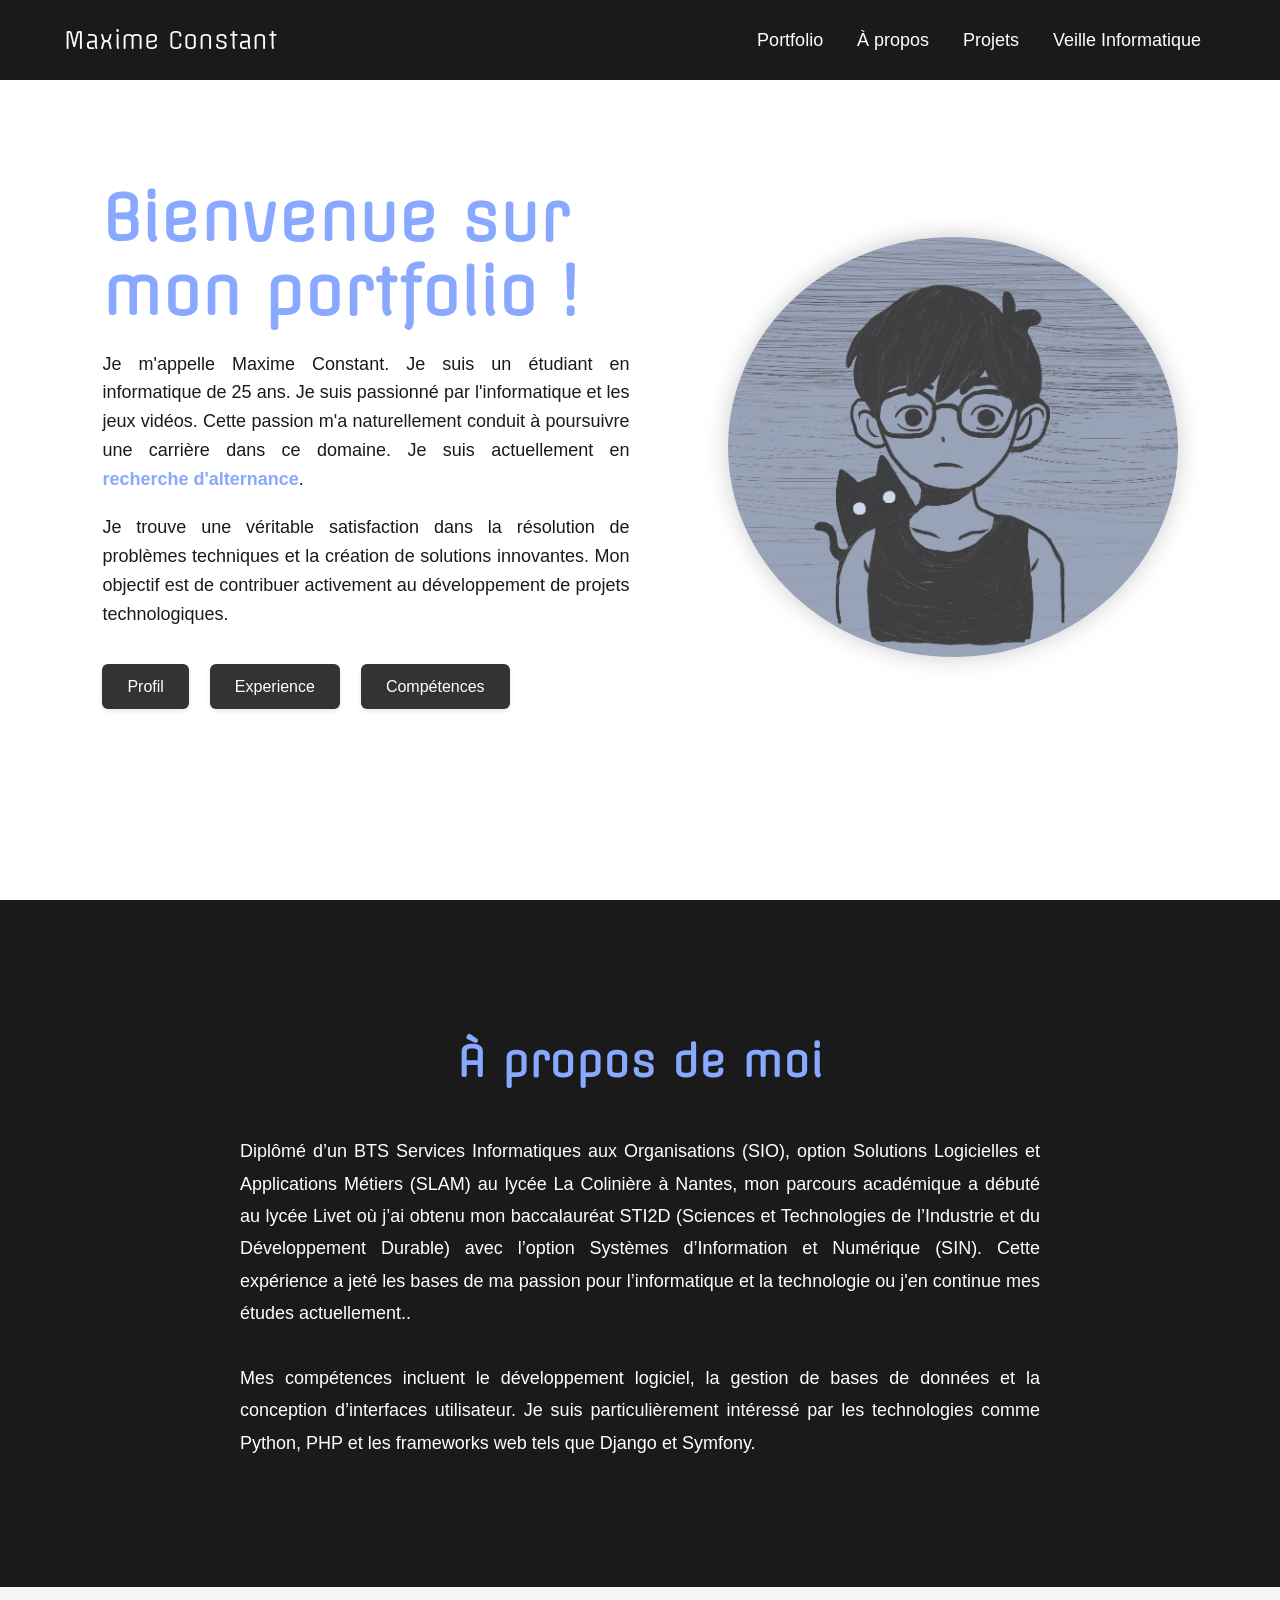
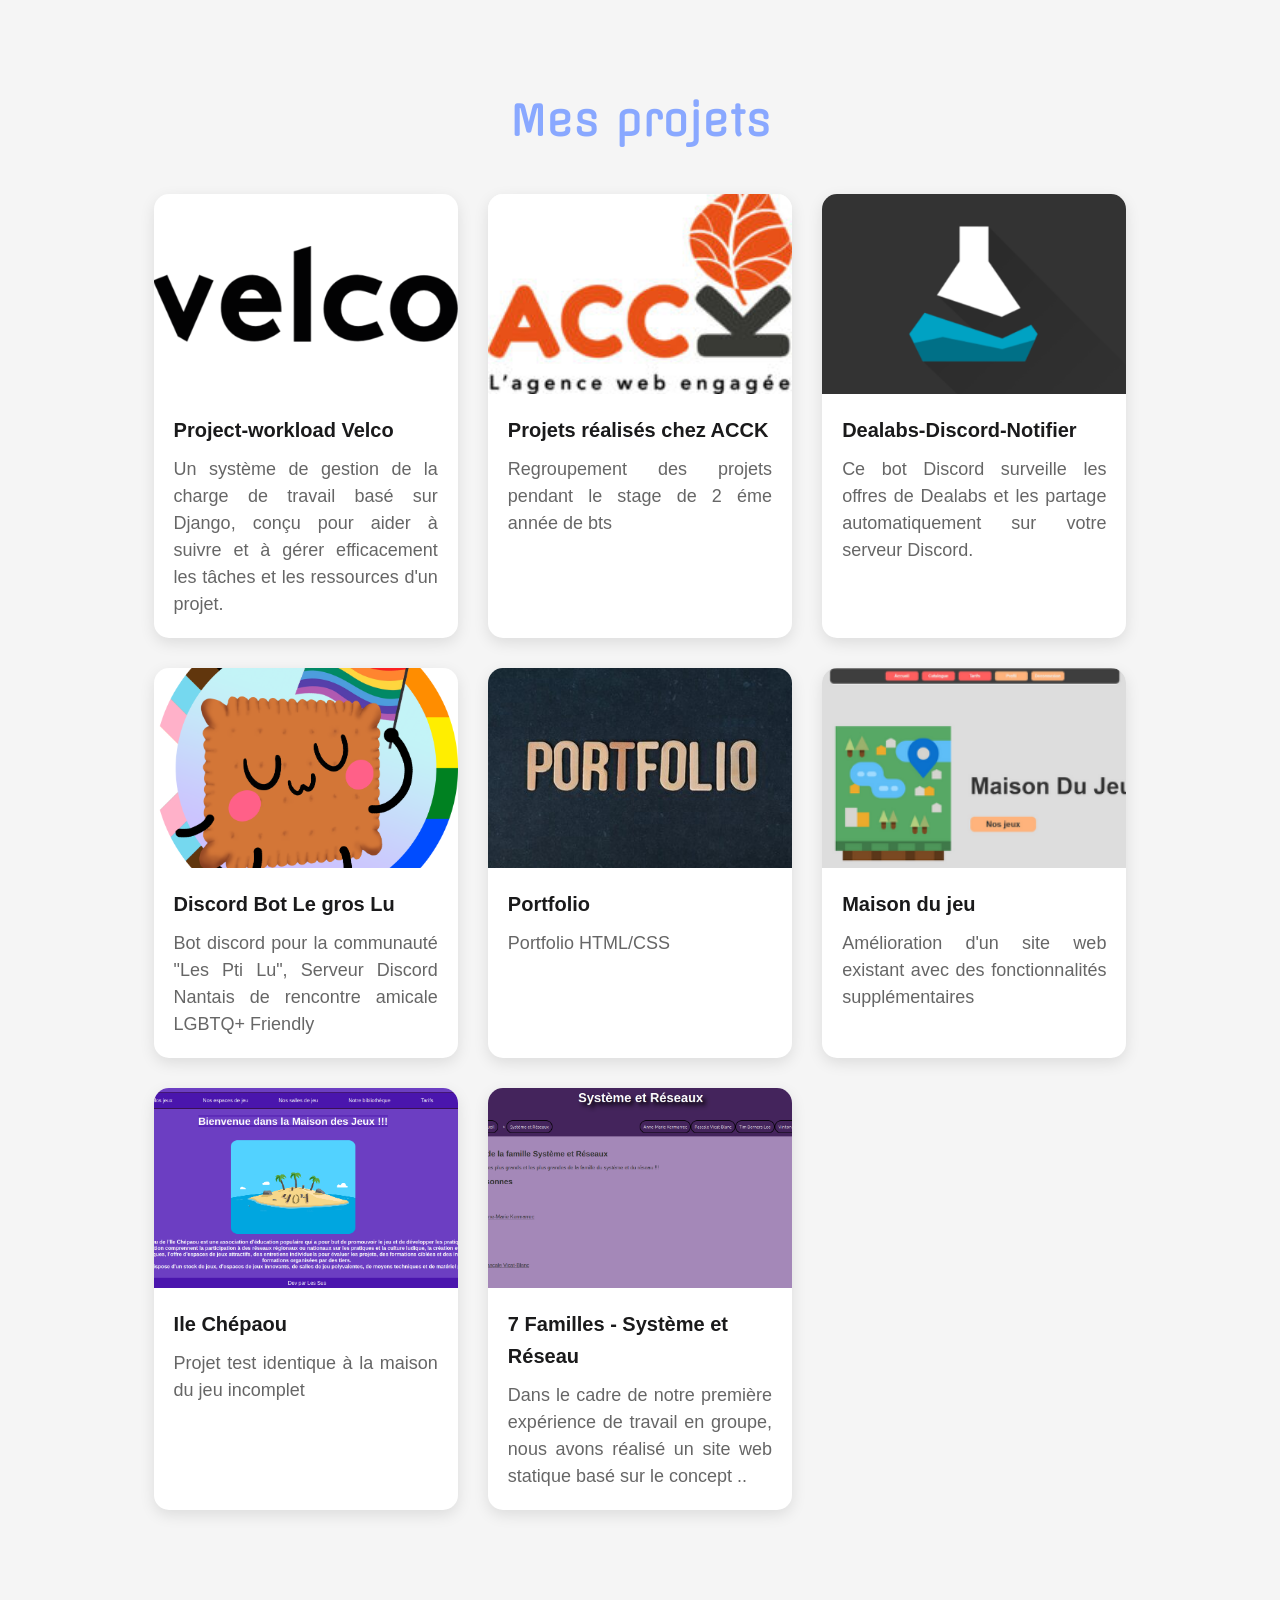
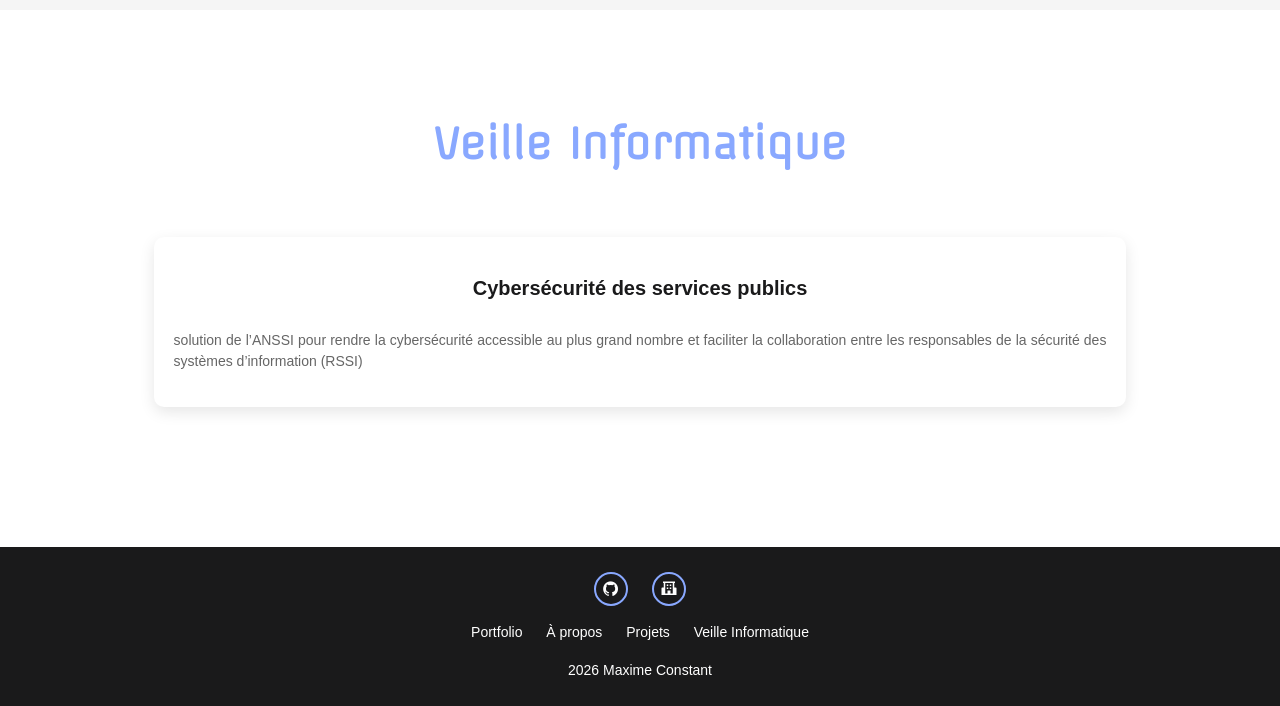
<file: index.html>
<!DOCTYPE html>
<html lang="fr">
<head>
    <meta charset="UTF-8">
    <meta name="viewport" content="width=device-width, initial-scale=1.0">
    <title>Portfolio</title>
    <link rel="stylesheet" type="text/css" href="./asset/style.css">
    <link href='https://unpkg.com/boxicons@2.1.4/css/boxicons.min.css' rel='stylesheet'>
    <link rel="preconnect" href="https://fonts.googleapis.com">
    <link rel="preconnect" href="https://fonts.gstatic.com" crossorigin>
    <link href="https://fonts.googleapis.com/css2?family=Offside&display=swap" rel="stylesheet">
    <link rel="icon" type="image/png" href="asset/imageProfilFavi.png">
</head>
<body>
    <header class="header">
        <p class="header-title">Maxime Constant</p>
        <div class="menu-btn">
            <div class="menu-btn__lines"></div>
        </div>
        <nav class="navbar">
            <a href="#home" class="nav-link">Portfolio</a>
            <a href="#about" class="nav-link">À propos</a>
            <a href="#projets" class="nav-link">Projets</a>
            <a href="#veille-informatique" class="nav-link">Veille Informatique</a>
        </nav>
    </header>

    <section id="home" class="home">
            <div class="home-content">
                <h1>Bienvenue sur mon portfolio !</h1>
                <p>Je m'appelle Maxime Constant. Je suis un étudiant en informatique de 25 ans. Je suis passionné par l'informatique et les jeux vidéos. Cette passion m'a naturellement conduit à poursuivre une carrière dans ce domaine. Je suis actuellement en <span class="highlight-text">recherche d'alternance</span>.</p>
                <p>Je trouve une véritable satisfaction dans la résolution de problèmes techniques et la création de solutions innovantes. Mon objectif est de contribuer activement au développement de projets technologiques.</p>
                <div class="btn-box">
                    <a href="cv.html" class="btn-1">Profil</a>
                    <a href="https://github.com/Kokonutuw" target="_blank" class="btn-1">Experience</a>
                    <a href="competences.html" class="btn-1">Compétences</a>
                </div>
            </div>
            <div class="img-box">
                <img src="./asset/imageProfil.jpg" alt="Image de profil">
            </div>
    </section>

    <section id="about" class="about">
        <div class="about-content">
            <h2 class="heading">À propos de moi</h2>
            <p>
                Diplômé d’un BTS Services Informatiques aux Organisations (SIO), option Solutions Logicielles et Applications Métiers (SLAM) au lycée La Colinière à Nantes, mon parcours académique a débuté au lycée Livet où j’ai obtenu mon baccalauréat STI2D (Sciences et Technologies de l’Industrie et du Développement Durable) avec l’option Systèmes d’Information et Numérique (SIN). Cette expérience a jeté les bases de ma passion pour l’informatique et la technologie ou j'en continue mes études actuellement.</a>.<br><br>
                Mes compétences incluent le développement logiciel, la gestion de bases de données et la conception d’interfaces utilisateur. Je suis particulièrement intéressé par les technologies comme Python, PHP et les frameworks web tels que Django et Symfony.
            </p>
        </div>
    </section>

    <section id="projets" class="projets">
        <h2 class="heading">Mes projets</h2>
        <div class="projets-container">
            
            <a href="./projets/workload.html" class="postcard">
                <div class="postcard-content">
                    <div class="postcard-image">
                        <img class="velco"src="./asset/velco.png" alt="Project-workload Velco">
                    </div>
                    <div class="postcard-info">
                        <h3>Project-workload Velco</h3>
                        <p>Un système de gestion de la charge de travail basé sur Django, conçu pour aider à suivre et à gérer efficacement les tâches et les ressources d'un projet.</p>
                    </div>
                </div>
            </a>


            <a href="./projets/stage.html" class="postcard">
                <div class="postcard-content">
                    <div class="postcard-image">
                        <img src="./asset/acck.jpg" alt="ACCK stage">
                    </div>
                    <div class="postcard-info">
                        <h3>Projets réalisés chez ACCK</h3>
                        <p>Regroupement des projets pendant le stage de 2 éme année de bts</p>
                    </div>
                </div>
            </a>


            <a href="./projets/dealabs.html" class="postcard" >
                <div class="postcard-content">
                    <div class="postcard-image">
                        <img src="./asset/dealabs.png" alt="Dealabs-Discord-Notifier">
                    </div>
                    <div class="postcard-info">
                        <h3>Dealabs-Discord-Notifier</h3>
                        <p>Ce bot Discord surveille les offres de Dealabs et les partage automatiquement sur votre serveur Discord.</p>
                    </div>
                </div>
            </a>
            <a href="https://github.com/Kokonutuw/Gros_Lu" class="postcard" target="_blank">
                <div class="postcard-content">
                    <div class="postcard-image">
                        <img src="./asset/Les_pti_ludegrade_pastel.png" alt="Les petits Lu">
                    </div>
                    <div class="postcard-info">
                        <h3>Discord Bot Le gros Lu</h3>
                        <p>Bot discord pour la communauté "Les Pti Lu", Serveur Discord Nantais de rencontre amicale LGBTQ+ Friendly</p>
                    </div>
                </div>
            </a>
            
            <a href="https://github.com/Kokonutuw/Kokonutuw.github.io" class="postcard" target="_blank">
                <div class="postcard-content">
                    <div class="postcard-image">
                        <img src="./asset/portfolio.jpg" alt="Portfolio">
                    </div>
                    <div class="postcard-info">
                        <h3>Portfolio</h3>
                        <p>Portfolio HTML/CSS </p>
                    </div>
                </div>
            </a>

            <a href="./projets/maison.html" class="postcard">
                <div class="postcard-content">
                    <div class="postcard-image">
                        <img src="./asset/maison.png" alt="Maison du jeu">
                    </div>
                    <div class="postcard-info">
                        <h3>Maison du jeu</h3>
                        <p>Amélioration d'un site web existant avec des fonctionnalités supplémentaires</p>
                    </div>
                </div>
            </a>

            <a href="https://framagit.org/les-sus/projet-ap-les-sus-ile-chepaou" class="postcard" target="_blank">
                <div class="postcard-content">
                    <div class="postcard-image">
                        <img src="./asset/ile.png" alt="Ile">
                    </div>
                    <div class="postcard-info">
                        <h3>Ile Chépaou</h3>
                        <p>Projet test identique à la maison du jeu incomplet</p>
                    </div>
                </div>
            </a>

            <a href="./projets/famille.html" class="postcard">
                <div class="postcard-content">
                    <div class="postcard-image">
                        <img src="./asset/famille.png" alt="7 famille">
                    </div>
                    <div class="postcard-info">
                        <h3>7 Familles - Système et Réseau</h3>
                        <p>Dans le cadre de notre première expérience de travail en groupe, nous avons réalisé un site web statique basé sur le concept ..</p>
                    </div>
                </div>
            </a>
        </div>
    </section>
    <section id="veille-informatique" class="veille-informatique">
        <div class="veille-informatique-content">
            <h2 class="heading">Veille Informatique</h2>
            <div class="systems-grid">
                <a href="./veille/cybersécurité.html" class="system-card">
                    <h3>Cybersécurité des services publics</h3>
                    <p>solution de l’ANSSI pour rendre la cybersécurité accessible au plus grand nombre et faciliter la collaboration entre les responsables de la sécurité des systèmes d’information (RSSI) </p>
                </a>
            </div>
        </div>
    </section>

    <footer class="footer">
        <div class="icone">
            <a href="https://github.com/Kokonutuw" target="_blank"><i class='bx bxl-github'></i></a>
            <a href="https://www.eni-ecole.fr" target="_blank"><i class='bx bxs-school'></i></a>
        </div>
        <ul class="list">   
            <li><a href="">Portfolio</a></li>
            <li><a href="#about">À propos</a></li>
            <li><a href="#projets">Projets</a></li>
            <li><a href="#veille-informatique">Veille Informatique</a></li>
        </ul>
        <p class="copyright">2026 Maxime Constant</p>
    </footer>

    <script src="asset/script.js" defer></script>
</body>
</html>
</file>
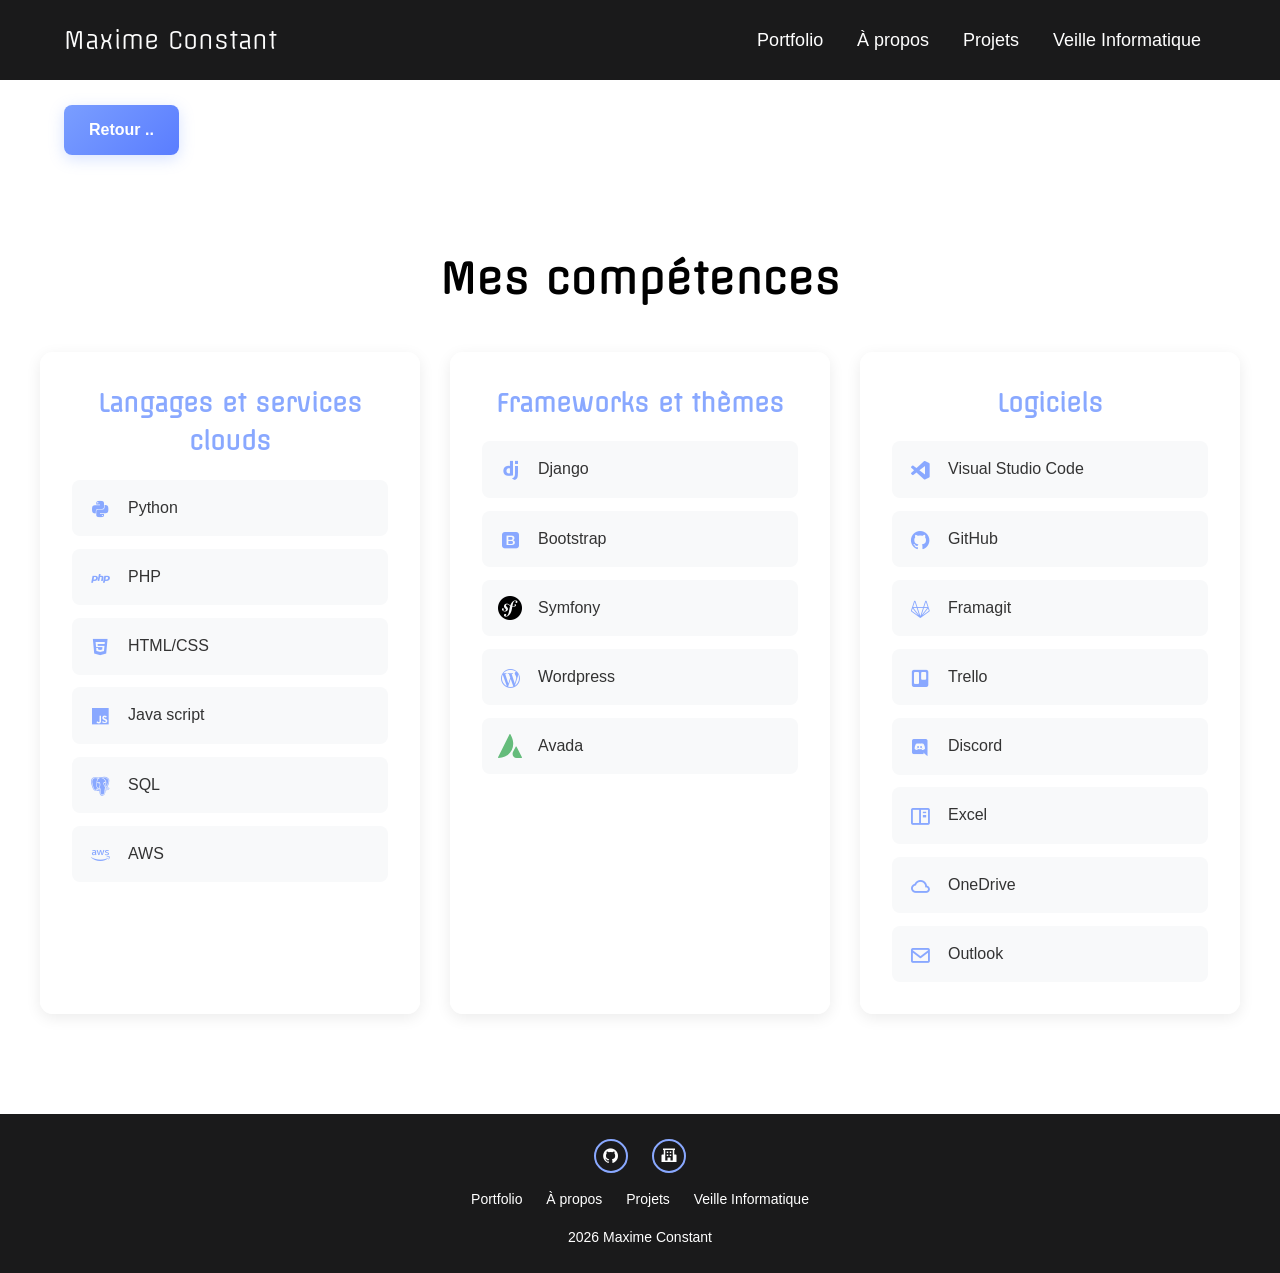
<file: competences.html>
<!DOCTYPE html>
<html lang="fr">
<head>
    <title>Portfolio</title>
    <meta charset="UTF-8">
    <meta name="viewport" content="width=device-width, initial-scale=1.0">
    <link rel="stylesheet" type="text/css" href="./asset/style.css">
    <link href='https://unpkg.com/boxicons@2.1.4/css/boxicons.min.css' rel='stylesheet'>
    <link rel="preconnect" href="https://fonts.googleapis.com">
    <link rel="preconnect" href="https://fonts.gstatic.com" crossorigin>
    <link href="https://fonts.googleapis.com/css2?family=Offside&display=swap" rel="stylesheet">
    <link rel="icon" type="image/png" href="asset/imageProfilFavi.png">
</head>
<body>
    <header class="header">
        <p class="header-title">Maxime Constant</p>
        <div class="menu-btn">
            <div class="menu-btn__lines"></div>
        </div>
        <nav class="navbar">
            <a href="index.html#home" class="nav-link">Portfolio</a>
            <a href="index.html#about" class="nav-link">À propos</a>
            <a href="index.html#projets" class="nav-link">Projets</a>
            <a href="index.html#veille-informatique" class="nav-link">Veille Informatique</a>
        </nav>
    </header>

    <section class="link-back">
        <a href="https://kokonutuw.github.io/index.html#home" class="btn-1"> Retour ..  </a>
    </section>

    <section class="competences">
        <h2 class="heading">Mes compétences</h2>
        <div class="skills-container">
            <div class="skill-category">
                <h3>Langages et services clouds</h3>
                <div class="skills-list">
                    <div class="skill">
                        <i class='bx bxl-python'></i>
                        <span>Python</span>
                    </div>
                    <div class="skill">
                        <i class='bx bxl-php'></i>
                        <span>PHP</span>
                    </div>
                    <div class="skill">
                        <i class='bx bxl-html5'></i>
                        <span>HTML/CSS</span>
                    </div>
                    <div class="skill">
                        <i class="bx bxl-javascript"></i>
                        <span>Java script</span>
                    </div>
                    <div class="skill">
                        <i class="bx bxl-postgresql"></i>
                        <span>SQL</span>
                    </div>
                    <div class="skill">
                        <i class="bx bxl-aws"></i>
                        <span>AWS</span>
                    </div>
                </div>
            </div>
            <div class="skill-category">
                <h3>Frameworks et thèmes</h3>
                <div class="skills-list">
                    <div class="skill">
                        <i class='bx bxl-django'></i>
                        <span>Django</span>
                    </div>
                    <div class="skill">
                        <i class='bx bxl-bootstrap'></i>
                        <span>Bootstrap</span>
                    </div>
                    <div class="skill">
                        <img src="./asset/symfony-icon.png">
                        <span>Symfony</span>
                    </div>
                    <div class="skill">
                        <i class="bx bxl-wordpress"></i>
                        <span>Wordpress</span>
                    </div>
                    <div class="skill">
                        <img class="avada"src="./asset/avada-g.svg">
                        <span>Avada</span>
                    </div>
                </div>
            </div>
            <div class="skill-category">
                <h3>Logiciels</h3>
                <div class="skills-list">
                    <div class="skill">
                        <i class='bx bxl-visual-studio'></i>
                        <span>Visual Studio Code</span>
                    </div>
                    <div class="skill">
                        <i class='bx bxl-github'></i>
                        <span>GitHub</span>
                    </div>
                    <div class="skill">
                        <i class='bx bxl-gitlab'></i>
                        <span>Framagit</span>
                    </div>
                    <div class="skill">
                        <i class='bx bxl-trello'></i>
                        <span>Trello</span>
                    </div>
                    <div class="skill">
                        <i class='bx bxl-discord'></i>
                        <span>Discord</span>
                    </div>
                    <div class="skill">
                        <i class='bx bx-book-content'></i>
                        <span>Excel</span>
                    </div>
                    <div class="skill">
                        <i class='bx bx-cloud'></i>
                        <span>OneDrive</span>
                    </div>
                    <div class="skill">
                        <i class='bx bx-envelope'></i>
                        <span>Outlook</span>
                    </div>
                </div>
            </div>
        </div>
    </section>

    <footer class="footer">
        <div class="icone">
            <a href="https://github.com/Kokonutuw" target="_blank"><i class='bx bxl-github'></i></a>
            <a href="https://coliniere.paysdelaloire.e-lyco.fr" target="_blank"><i class='bx bxs-school'></i></a>
        </div>
        <ul class="list">
            <li><a href="">Portfolio</a></li>
            <li><a href="#about">À propos</a></li>
            <li><a href="#projets">Projets</a></li>
            <li><a href="#veille-informatique">Veille Informatique</a></li>
        </ul>
        <p class="copyright">2026 Maxime Constant</p>
    </footer>
    <script src="asset/script.js" defer></script>
</body>
</html>
</file>
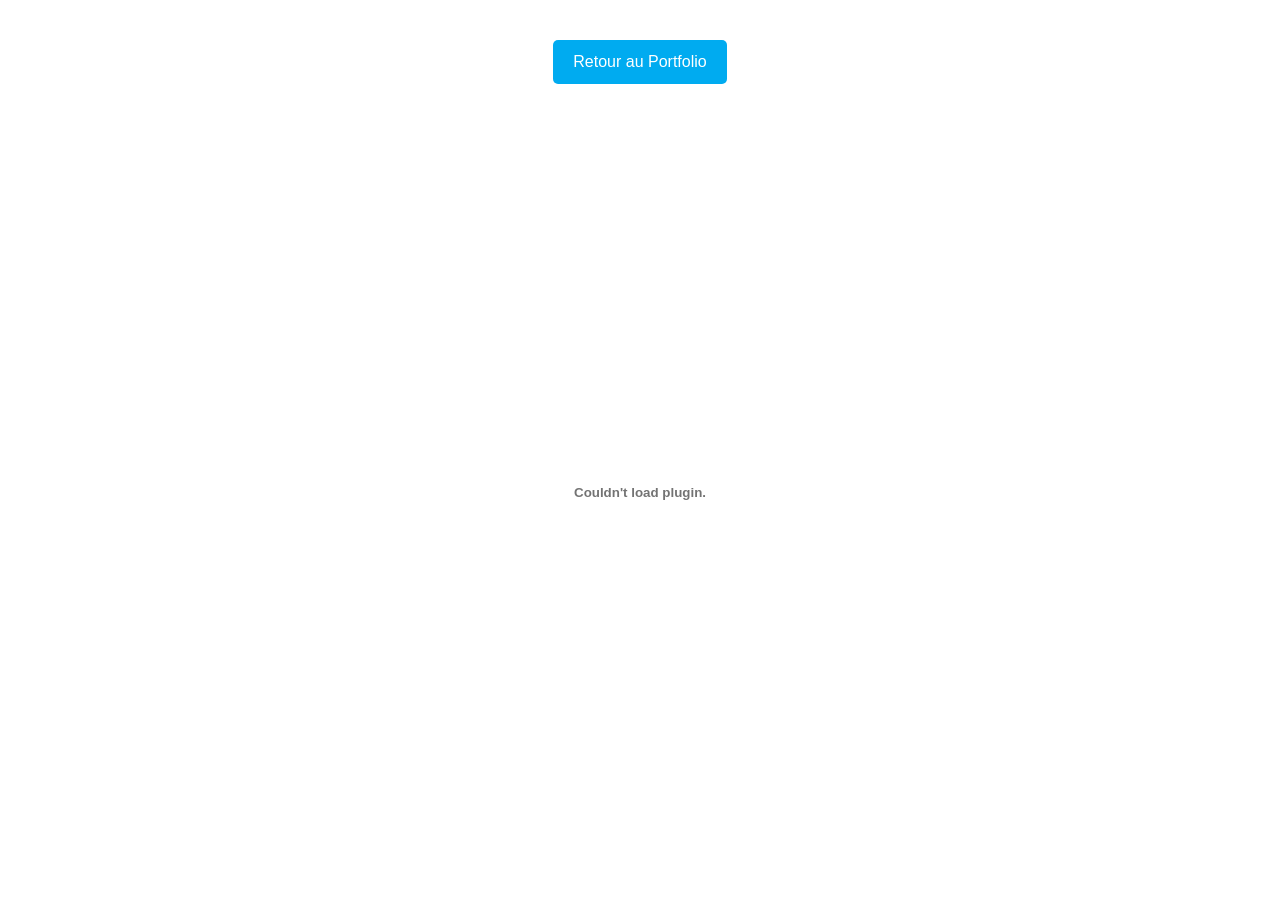
<file: cv.html>
<!DOCTYPE html>
<html lang="fr">
<head>
    <meta charset="UTF-8">
    <meta name="viewport" content="width=device-width, initial-scale=1.0">
    <title>Mon CV - Maxime</title>
    <link rel="stylesheet" type="text/css" href="./asset/style.css">
    <link rel="stylesheet" href="https://cdn.jsdelivr.net/npm/bootstrap@5.2.3/dist/css/bootstrap.min.css">
    <style>
        .cv-container {
            width: 100%;
            height: 100vh;
            display: flex;
            flex-direction: column;
            align-items: center;
            padding: 20px;
        }
        .pdf-viewer {
            width: 100%;
            height: 90vh;
            border: none;
        }
        .back-button {
            margin: 20px;
            padding: 10px 20px;
            background-color: #00abf0;
            color: white;
            border: none;
            border-radius: 5px;
            cursor: pointer;
            text-decoration: none;
        }
        .back-button:hover {
            background-color: #0097d4;
            color: white;
        }
    </style>
</head>
<body>
    <div class="cv-container">
        <a href="index.html" class="back-button">Retour au Portfolio</a>
        <embed src="./asset/MaximeConstantPortfolio.pdf" type="application/pdf" class="pdf-viewer">
    </div>
</body>
</html>
</file>
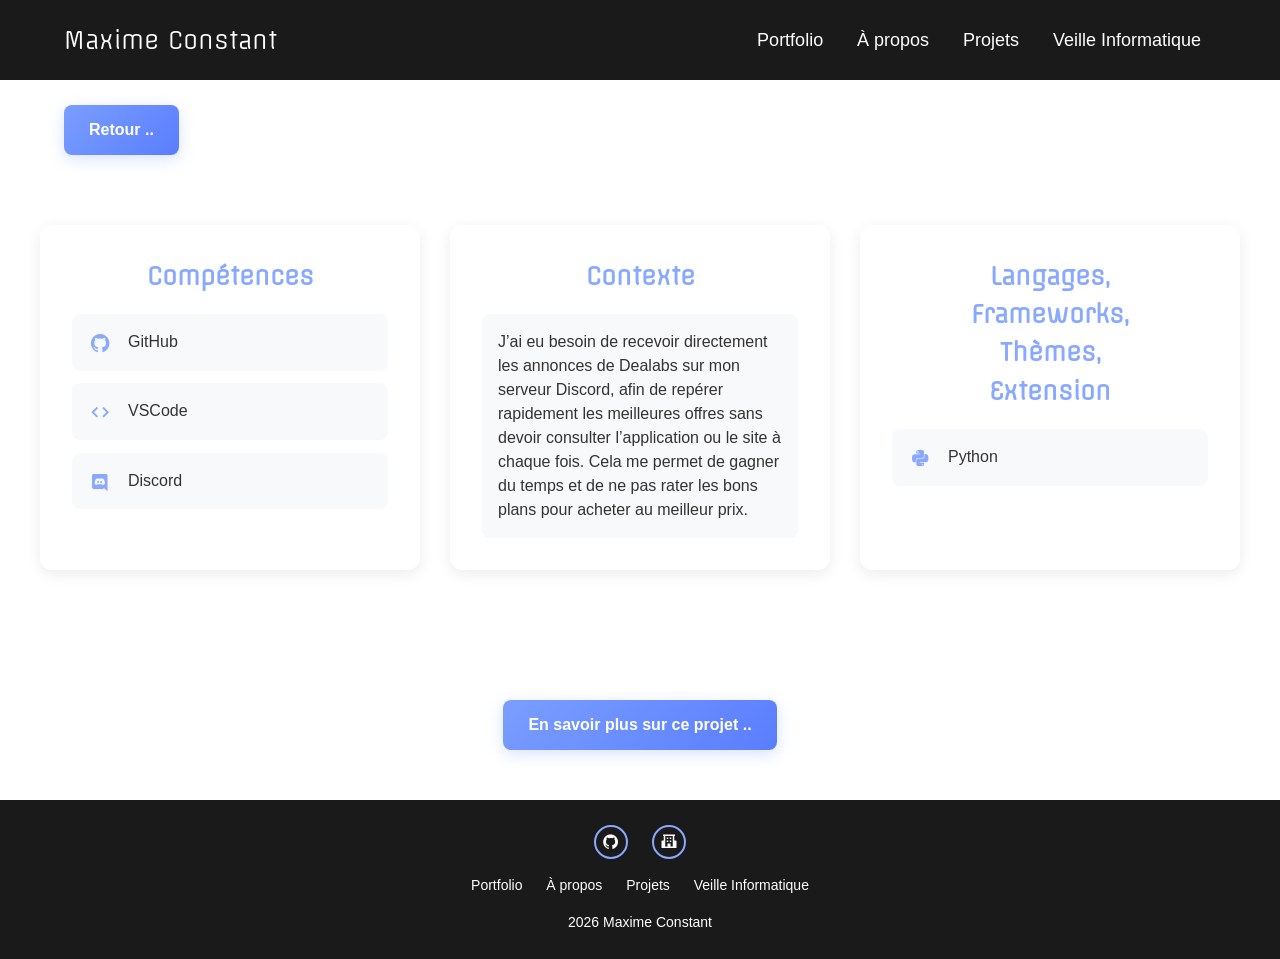
<file: projets/dealabs.html>
<!DOCTYPE html>
<html lang="fr">
<head>
    <title>Portfolio</title>
    <meta charset="UTF-8">
    <meta name="viewport" content="width=device-width, initial-scale=1.0">
    <link rel="stylesheet" type="text/css" href="../asset/style.css">
    <link href='https://unpkg.com/boxicons@2.1.4/css/boxicons.min.css' rel='stylesheet'>
    <link rel="preconnect" href="https://fonts.googleapis.com">
    <link rel="preconnect" href="https://fonts.gstatic.com" crossorigin>
    <link href="https://fonts.googleapis.com/css2?family=Offside&display=swap" rel="stylesheet">
    <link rel="icon" type="image/png" href="../asset/imageProfilFavi.png">
</head>
<body>
    <header class="header">
        <p class="header-title">Maxime Constant</p>
        <div class="menu-btn">
            <div class="menu-btn__lines"></div>
        </div>
        <nav class="navbar">
            <a href="../index.html#home" class="nav-link">Portfolio</a>
            <a href="../index.html#about" class="nav-link">À propos</a>
            <a href="../index.html#projets" class="nav-link">Projets</a>
            <a href="../index.html#veille-informatique" class="nav-link">Veille Informatique</a>
        </nav>
    </header>
    <section class="competences">
        <section class="link-back">
            <a href="https://kokonutuw.github.io/index.html#projets" class="btn-1"> Retour ..  </a>
        </section>
        <h2 class="heading"></h2>
        <div class="skills-container">
            <div class="skill-category">
                <h3>Compétences</h3>
                <div class="skills-list">
                    <div class="skill">
                        <i class='bx bxl-github'></i>
                        <span>GitHub</span>
                    </div>
                    <div class="skill">
                        <i class='bx bx-code'></i>
                        <span>VSCode</span> 
                    </div>
                    <div class="skill">
                        <i class='bx bxl-discord'></i>
                        <span>Discord</span>
                    </div>
                </div>
            </div>
            <div class="skill-category">
                <h3>Contexte</h3>
                <div class="skills-list">
                    <div class="skill">
                        <span>J’ai eu besoin de recevoir directement les annonces de Dealabs sur mon serveur Discord, afin de repérer rapidement les meilleures offres sans devoir consulter l’application ou le site à chaque fois. Cela me permet de gagner du temps et de ne pas rater les bons plans pour acheter au meilleur prix.</span>
                    </div>
                </div> 
            </div>
            <div class="skill-category">
                <h3>Langages,<br>Frameworks,<br>Thèmes,<br>Extension</h3>
                <div class="skills-list">
                    <div class="skill">
                        <i class='bx bxl-python'></i>
                        <span>Python</span>
                    </div>
                </div>
            </div>
        </div>
    </section>
    <section class="link">
        <a href="https://github.com/Kokonutuw/Dealabs-Discord-Notifier" target="_blank" class="btn-1">En savoir plus sur ce projet .. </a>
    </section>

    <footer class="footer">
        <div class="icone">
            <a href="https://github.com/Kokonutuw" target="_blank"><i class='bx bxl-github'></i></a>
            <a href="https://coliniere.paysdelaloire.e-lyco.fr" target="_blank"><i class='bx bxs-school'></i></a>
        </div>
        <ul class="list">
            <li><a href="../index.html">Portfolio</a></li>
            <li><a href="../index.html#about">À propos</a></li>
            <li><a href="../index.html#projets">Projets</a></li>
            <li><a href="../index.html#veille-informatique">Veille Informatique</a></li>
        </ul>
        <p class="copyright">2026 Maxime Constant</p>
    </footer>
    <script src="../asset/script.js" defer></script>
</body>
</html>
</file>
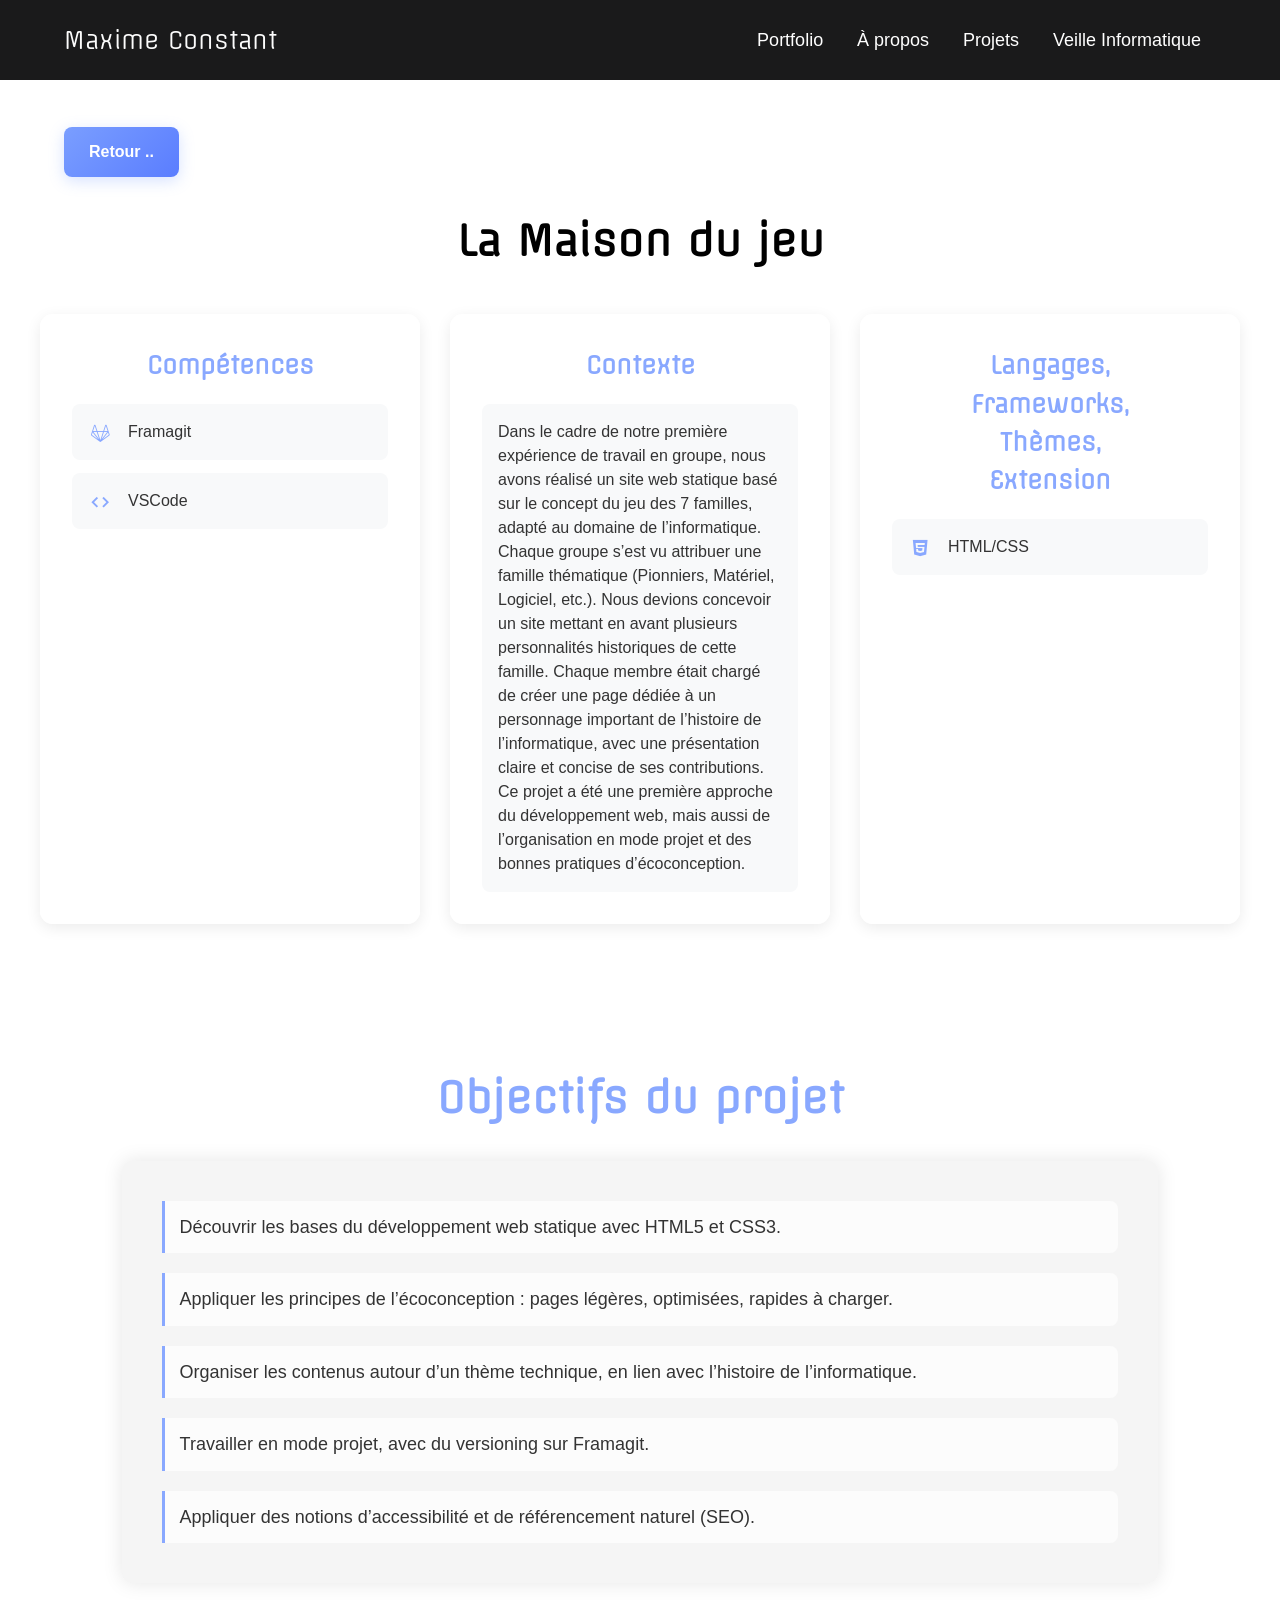
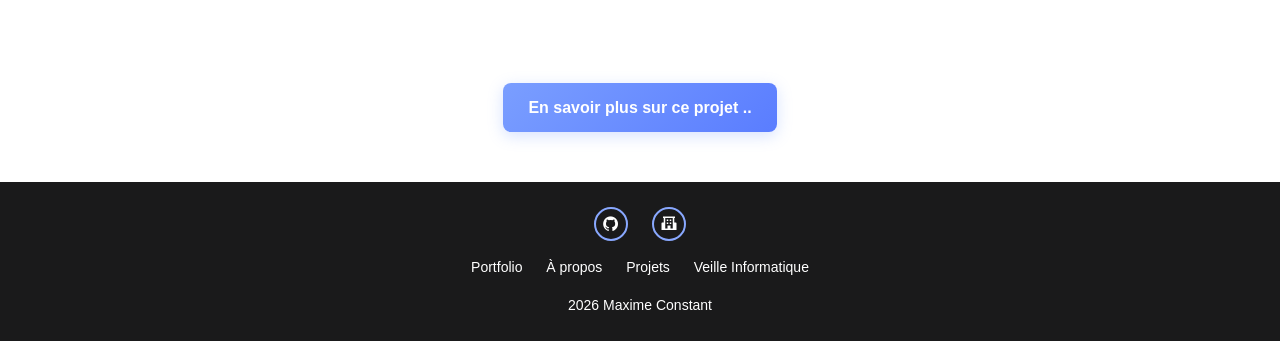
<file: projets/famille.html>
!DOCTYPE html>
<html lang="fr">
<head>
    <title>Portfolio</title>
    <meta charset="UTF-8">
    <meta name="viewport" content="width=device-width, initial-scale=1.0">
    <link rel="stylesheet" type="text/css" href="../asset/style.css">
    <link href='https://unpkg.com/boxicons@2.1.4/css/boxicons.min.css' rel='stylesheet'>
    <link rel="preconnect" href="https://fonts.googleapis.com">
    <link rel="preconnect" href="https://fonts.gstatic.com" crossorigin>
    <link href="https://fonts.googleapis.com/css2?family=Offside&display=swap" rel="stylesheet">
    <link rel="icon" type="image/png" href="../asset/imageProfilFavi.png">
</head>
<body>
    <header class="header">
        <p class="header-title">Maxime Constant</p>
        <div class="menu-btn">
            <div class="menu-btn__lines"></div>
        </div>
        <nav class="navbar">
            <a href="../index.html#home" class="nav-link">Portfolio</a>
            <a href="../index.html#about" class="nav-link">À propos</a>
            <a href="../index.html#projets" class="nav-link">Projets</a>
            <a href="../index.html#veille-informatique" class="nav-link">Veille Informatique</a>
        </nav>
    </header>
    <section class="competences">
        <section class="link-back">
            <a href="https://kokonutuw.github.io/index.html#projets" class="btn-1"> Retour ..  </a>
        </section>
        <h2 class="heading">La Maison du jeu</h2>
        <div class="skills-container">
            <div class="skill-category">
                <h3>Compétences</h3>
                <div class="skills-list">
                    <div class="skill">
                        <i class='bx bxl-gitlab'></i>
                        <span>Framagit</span>
                    </div>
                    <div class="skill">
                        <i class='bx bx-code'></i>
                        <span>VSCode</span>
                    </div>
                </div>
            </div>
            <div class="skill-category">
                <h3>Contexte</h3>
                <div class="skills-list">
                    <div class="skill">
                        <span>Dans le cadre de notre première expérience de travail en groupe, nous avons réalisé un site web statique basé sur le concept du jeu des 7 familles, adapté au domaine de l’informatique.

                            Chaque groupe s’est vu attribuer une famille thématique (Pionniers, Matériel, Logiciel, etc.). Nous devions concevoir un site mettant en avant plusieurs personnalités historiques de cette famille. Chaque membre était chargé de créer une page dédiée à un personnage important de l’histoire de l’informatique, avec une présentation claire et concise de ses contributions.
                            
                            Ce projet a été une première approche du développement web, mais aussi de l’organisation en mode projet et des bonnes pratiques d’écoconception. </span>
                    </div>
                </div> 
            </div>
            <div class="skill-category">
                <h3>Langages,<br>Frameworks,<br>Thèmes,<br>Extension</h3>
                <div class="skills-list">
                    <div class="skill">
                        <i class='bx bxl-html5'></i>
                        <span>HTML/CSS</span>
                    </div>
                </div>
            </div>
        </div>
    </section>
    <section id="cyber" class="cyber">
        <div class="about-content-cyber">
            <h2>Objectifs du projet</h2>
            <div class="cyber-points">
                    <p>Découvrir les bases du développement web statique avec HTML5 et CSS3. </p>
                    <p>Appliquer les principes de l’écoconception : pages légères, optimisées, rapides à charger.</p>
                    <p>Organiser les contenus autour d’un thème technique, en lien avec l’histoire de l’informatique.</p>
                    <p>Travailler en mode projet, avec du versioning sur Framagit.</p>
                    <p>Appliquer des notions d’accessibilité et de référencement naturel (SEO).</p>
                </div>
        </div>
    </section>
    <section class="link">
        <a href="https://framagit.org/7-familles-group/7-familles-systeme-et-reseau" target="_blank" class="btn-1">En savoir plus sur ce projet .. </a>
    </section>

    <footer class="footer">
        <div class="icone">
            <a href="https://github.com/Kokonutuw" target="_blank"><i class='bx bxl-github'></i></a>
            <a href="https://coliniere.paysdelaloire.e-lyco.fr" target="_blank"><i class='bx bxs-school'></i></a>
        </div>
        <ul class="list">
            <li><a href="../index.html">Portfolio</a></li>
            <li><a href="../index.html#about">À propos</a></li>
            <li><a href="../index.html#projets">Projets</a></li>
            <li><a href="../index.html#veille-informatique">Veille Informatique</a></li>
        </ul>
        <p class="copyright">2026 Maxime Constant</p>
    </footer>
    <script src="../asset/script.js" defer></script>
</body>
</html>
</file>
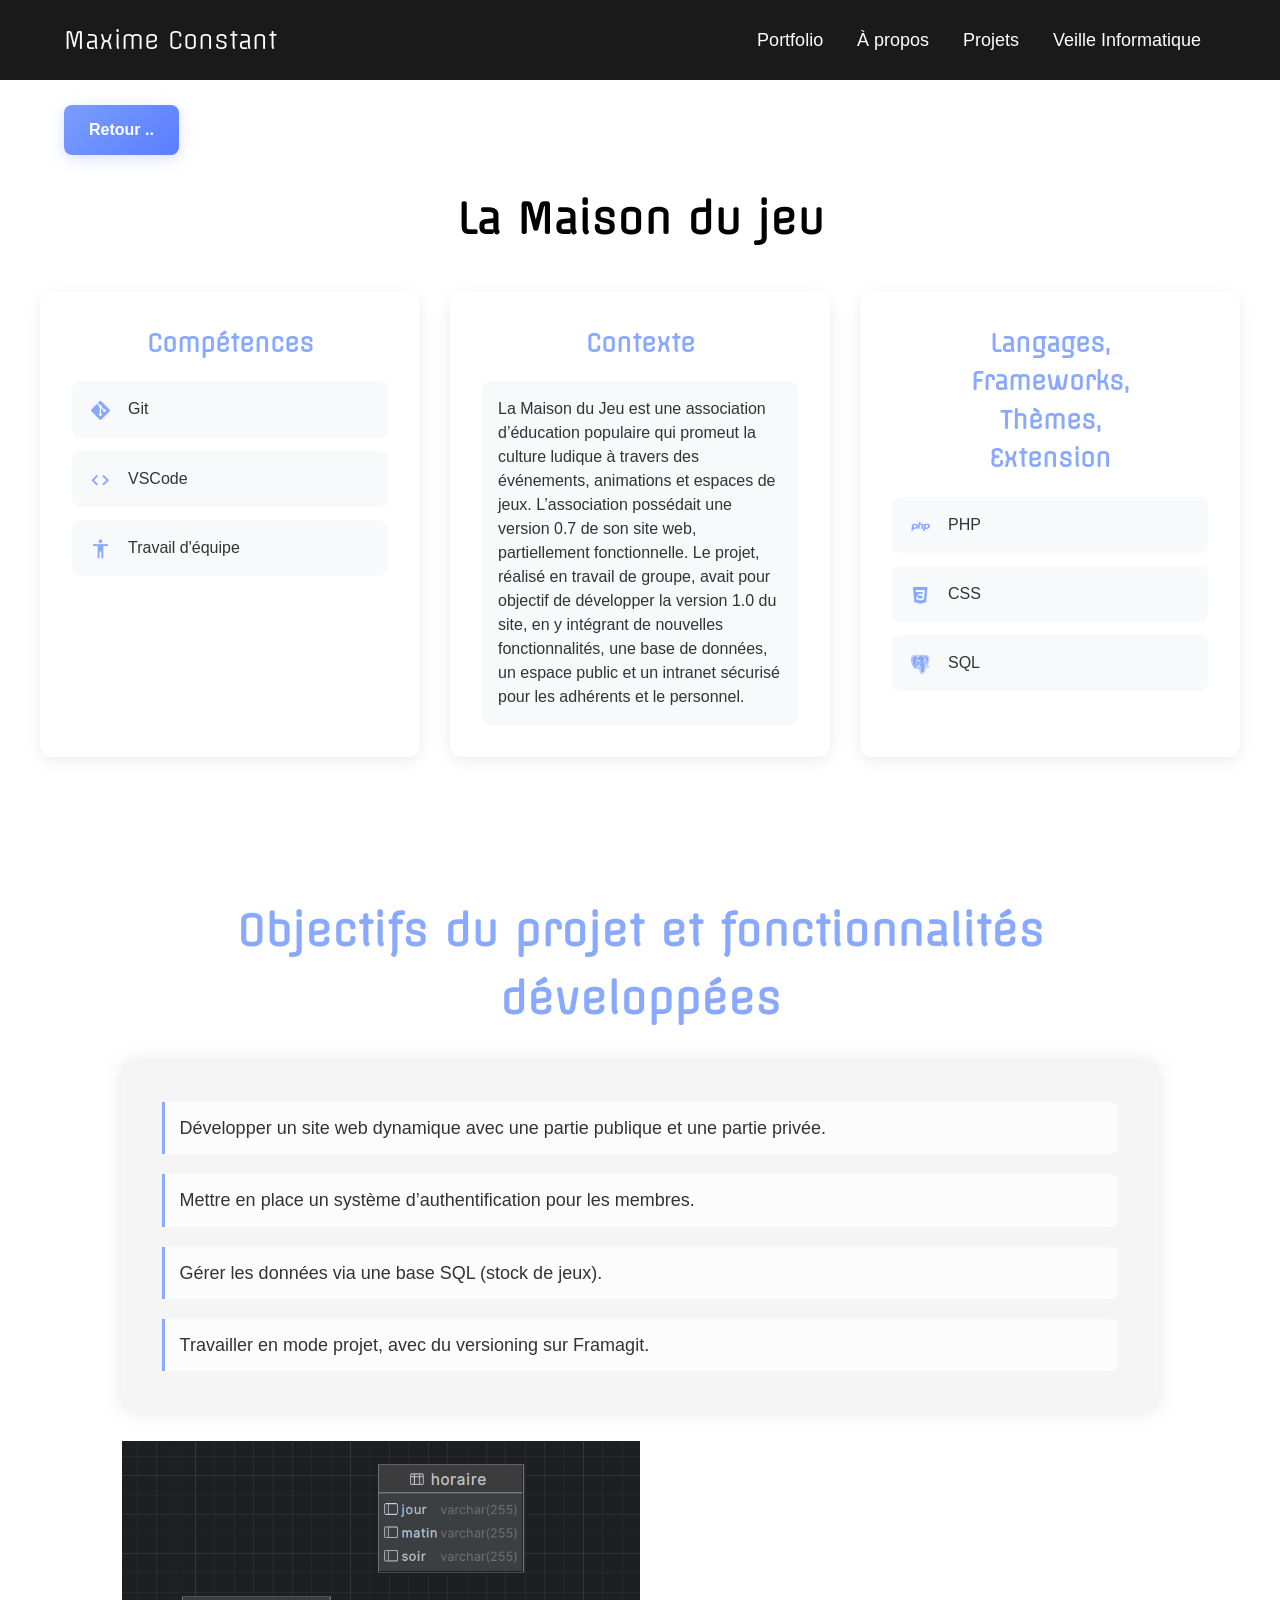
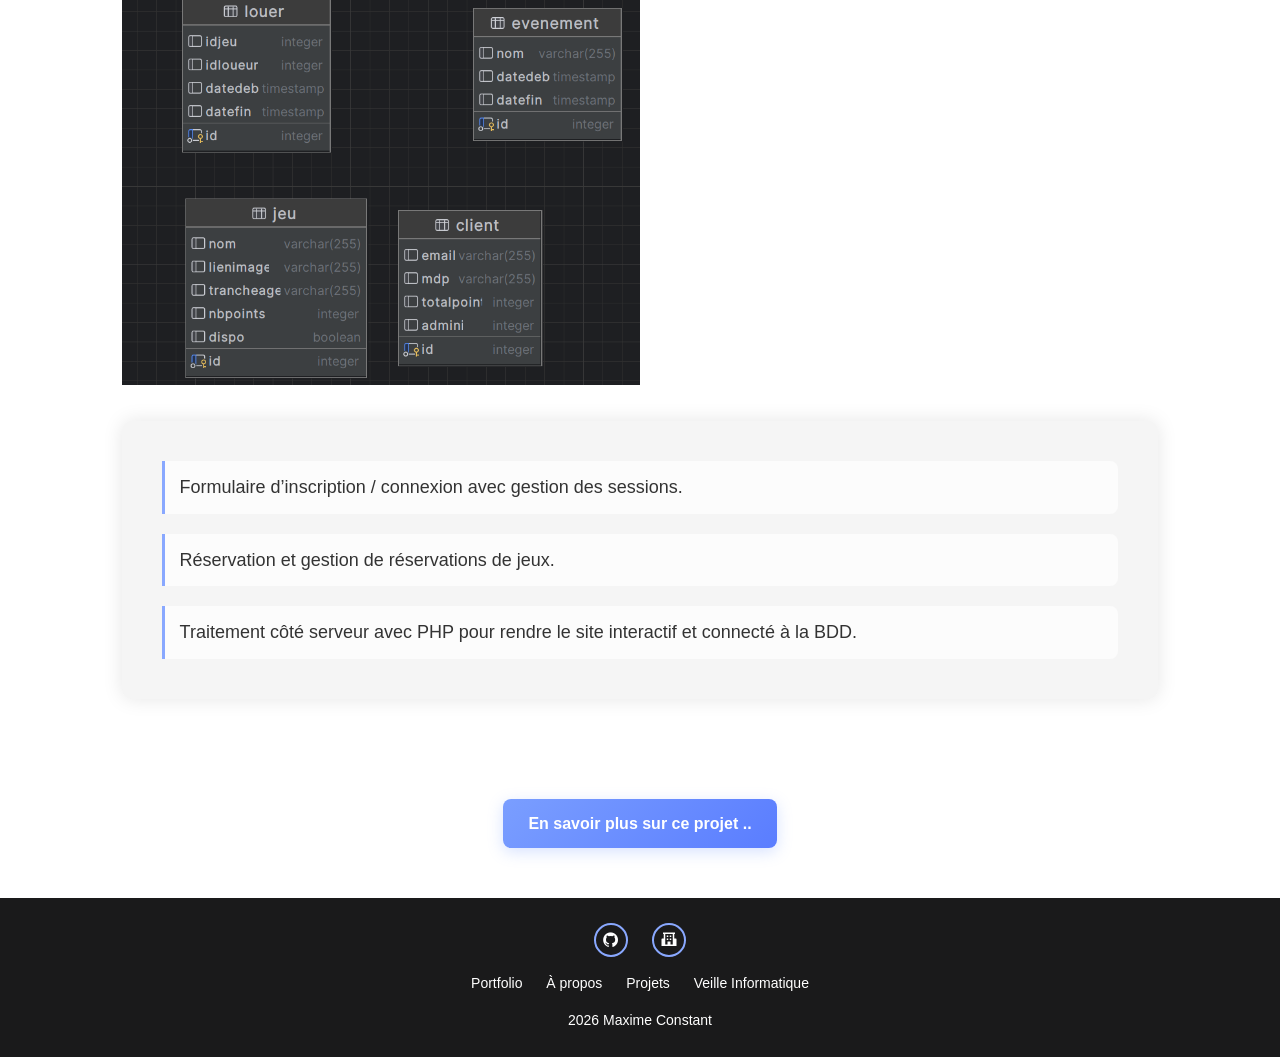
<file: projets/maison.html>
<!DOCTYPE html>
<html lang="fr">
<head>
    <title>Portfolio</title>
    <meta charset="UTF-8">
    <meta name="viewport" content="width=device-width, initial-scale=1.0">
    <link rel="stylesheet" type="text/css" href="../asset/style.css">
    <link href='https://unpkg.com/boxicons@2.1.4/css/boxicons.min.css' rel='stylesheet'>
    <link rel="preconnect" href="https://fonts.googleapis.com">
    <link rel="preconnect" href="https://fonts.gstatic.com" crossorigin>
    <link href="https://fonts.googleapis.com/css2?family=Offside&display=swap" rel="stylesheet">
    <link rel="icon" type="image/png" href="../asset/imageProfilFavi.png">
</head>
<body>
    <header class="header">
        <p class="header-title">Maxime Constant</p>
        <div class="menu-btn">
            <div class="menu-btn__lines"></div>
        </div>
        <nav class="navbar">
            <a href="../index.html#home" class="nav-link">Portfolio</a>
            <a href="../index.html#about" class="nav-link">À propos</a>
            <a href="../index.html#projets" class="nav-link">Projets</a>
            <a href="../index.html#veille-informatique" class="nav-link">Veille Informatique</a>
        </nav>
    </header>
    <section class="competences">
        <section class="link-back">
            <a href="https://kokonutuw.github.io/index.html#projets" class="btn-1"> Retour ..  </a>
        </section>
        <h2 class="heading">La Maison du jeu</h2>
        <div class="skills-container">
            <div class="skill-category">
                <h3>Compétences</h3>
                <div class="skills-list">
                    <div class="skill">
                        <i class='bx bxl-git'></i>
                        <span>Git</span>
                    </div>
                    <div class="skill">
                        <i class='bx bx-code'></i>
                        <span>VSCode</span>
                    </div>
                    <div class="skill">
                        <i class='bx bx-body'></i>
                        <span>Travail d'équipe</span>
                    </div>
                </div>
            </div>
            <div class="skill-category">
                <h3>Contexte</h3>
                <div class="skills-list">
                    <div class="skill">
                        <span>La Maison du Jeu est une association d’éducation populaire qui promeut la culture ludique à travers des événements, animations et espaces de jeux. L’association possédait une version 0.7 de son site web, partiellement fonctionnelle.

                            Le projet, réalisé en travail de groupe, avait pour objectif de développer la version 1.0 du site, en y intégrant de nouvelles fonctionnalités, une base de données, un espace public et un intranet sécurisé pour les adhérents et le personnel. </span>
                    </div>
                </div> 
            </div>
            <div class="skill-category">
                <h3>Langages,<br>Frameworks,<br>Thèmes,<br>Extension</h3>
                <div class="skills-list">
                    <div class="skill">
                        <i class='bx bxl-php'></i>
                        <span>PHP</span>
                    </div>
                    <div class="skill">
                        <i class='bx bxl-css3'></i>
                        <span>CSS</span>
                    </div>
                    <div class="skill">
                        <i class='bx bxl-postgresql'></i>
                        <span>SQL</span>
                    </div>
                </div>
            </div>
        </div>
    </section>
    <section id="cyber" class="cyber">
        <div class="about-content-cyber">
            <h2>Objectifs du projet et fonctionnalités développées</h2>
            <div class="cyber-points">
                <p>Développer un site web dynamique avec une partie publique et une partie privée. </p>
                <p>Mettre en place un système d’authentification pour les membres.</p>
                <p>Gérer les données via une base SQL (stock de jeux).</p>
                <p>Travailler en mode projet, avec du versioning sur Framagit.</p>
            </div>
                <img class="sql"src="../asset/sql.png">
            <div class="cyber-points">
                <p>Formulaire d’inscription / connexion avec gestion des sessions.</p>
                <p>Réservation et gestion de réservations de jeux.</p>
                <p>Traitement côté serveur avec PHP pour rendre le site interactif et connecté à la BDD.</p>
            </div>
        </div>
    </section>
    <section class="link">
        <a href="https://framagit.org/lesmoumoufles/maisondujeu" target="_blank" class="btn-1">En savoir plus sur ce projet .. </a>
    </section>

    <footer class="footer">
        <div class="icone">
            <a href="https://github.com/Kokonutuw" target="_blank"><i class='bx bxl-github'></i></a>
            <a href="https://coliniere.paysdelaloire.e-lyco.fr" target="_blank"><i class='bx bxs-school'></i></a>
        </div>
        <ul class="list">
            <li><a href="../index.html">Portfolio</a></li>
            <li><a href="../index.html#about">À propos</a></li>
            <li><a href="../index.html#projets">Projets</a></li>
            <li><a href="../index.html#veille-informatique">Veille Informatique</a></li>
        </ul>
        <p class="copyright">2026 Maxime Constant</p>
    </footer>
    <script src="../asset/script.js" defer></script>
</body>
</html>
</file>
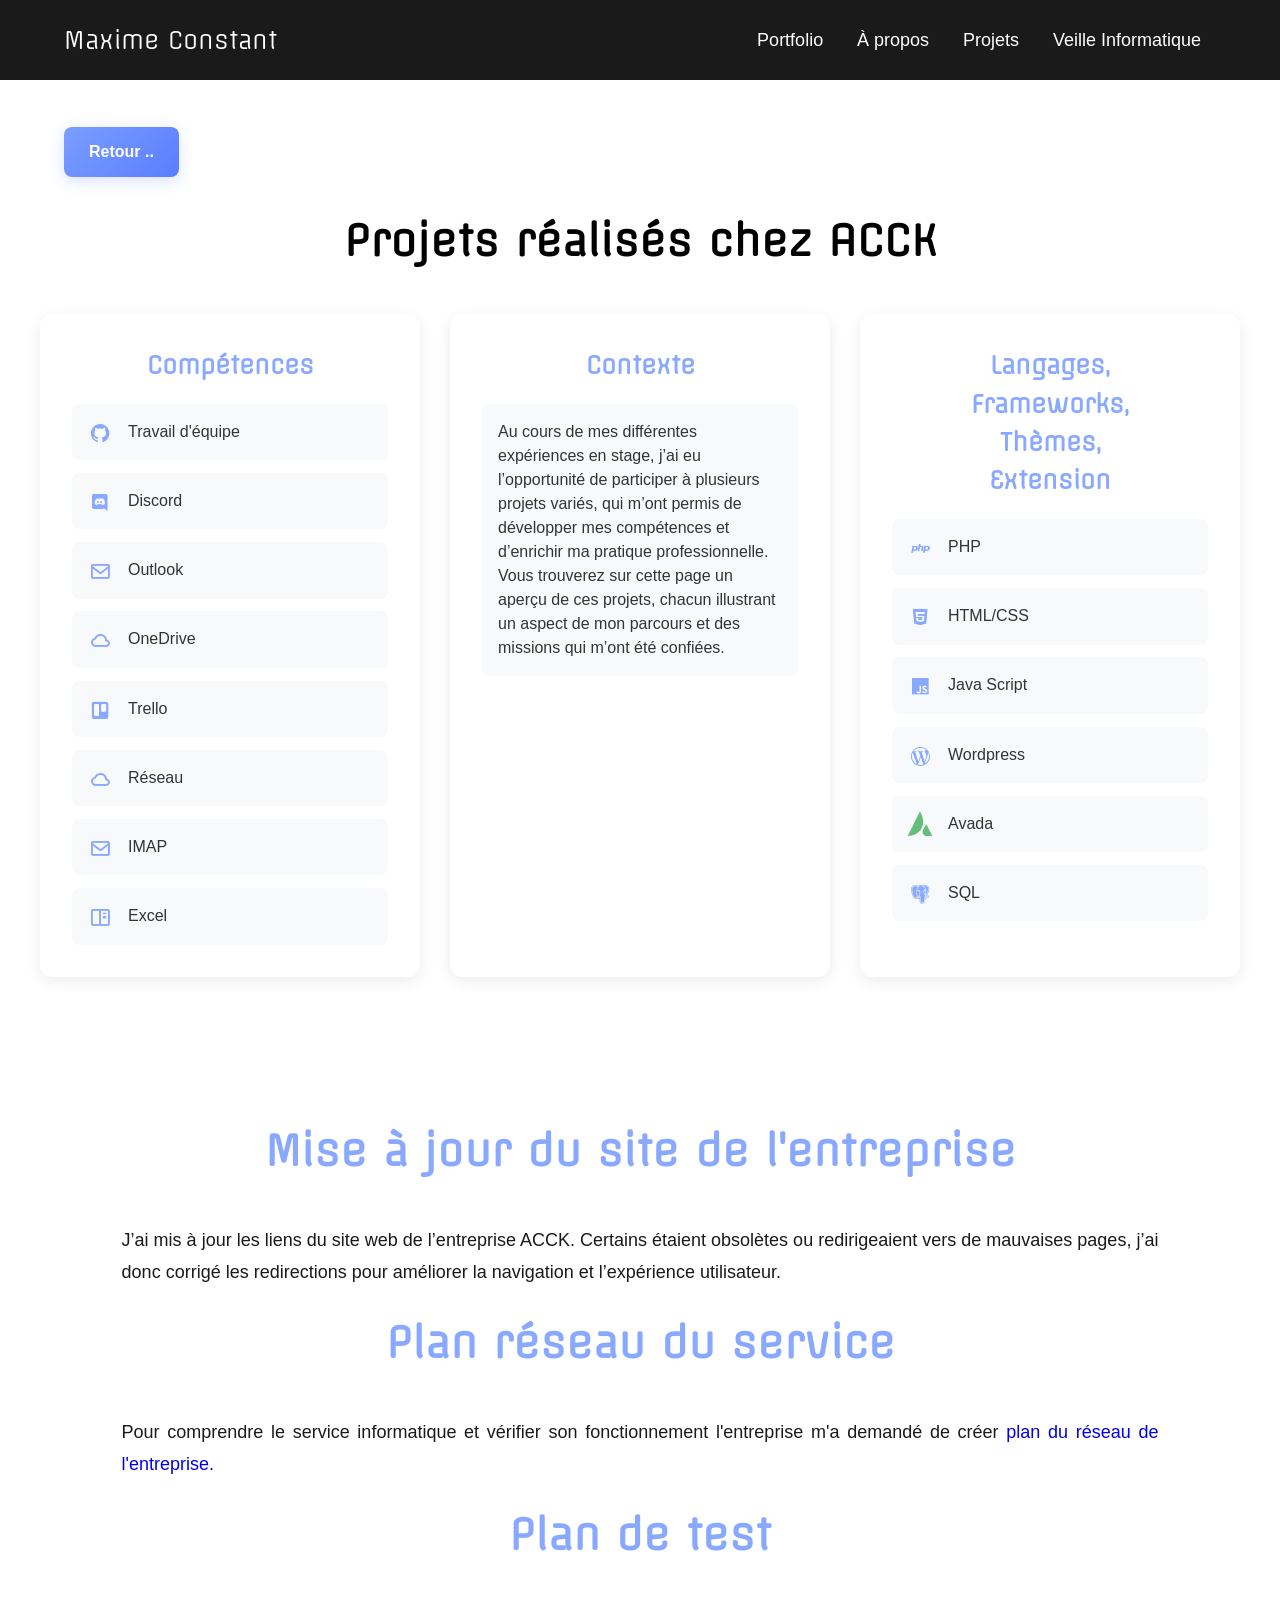
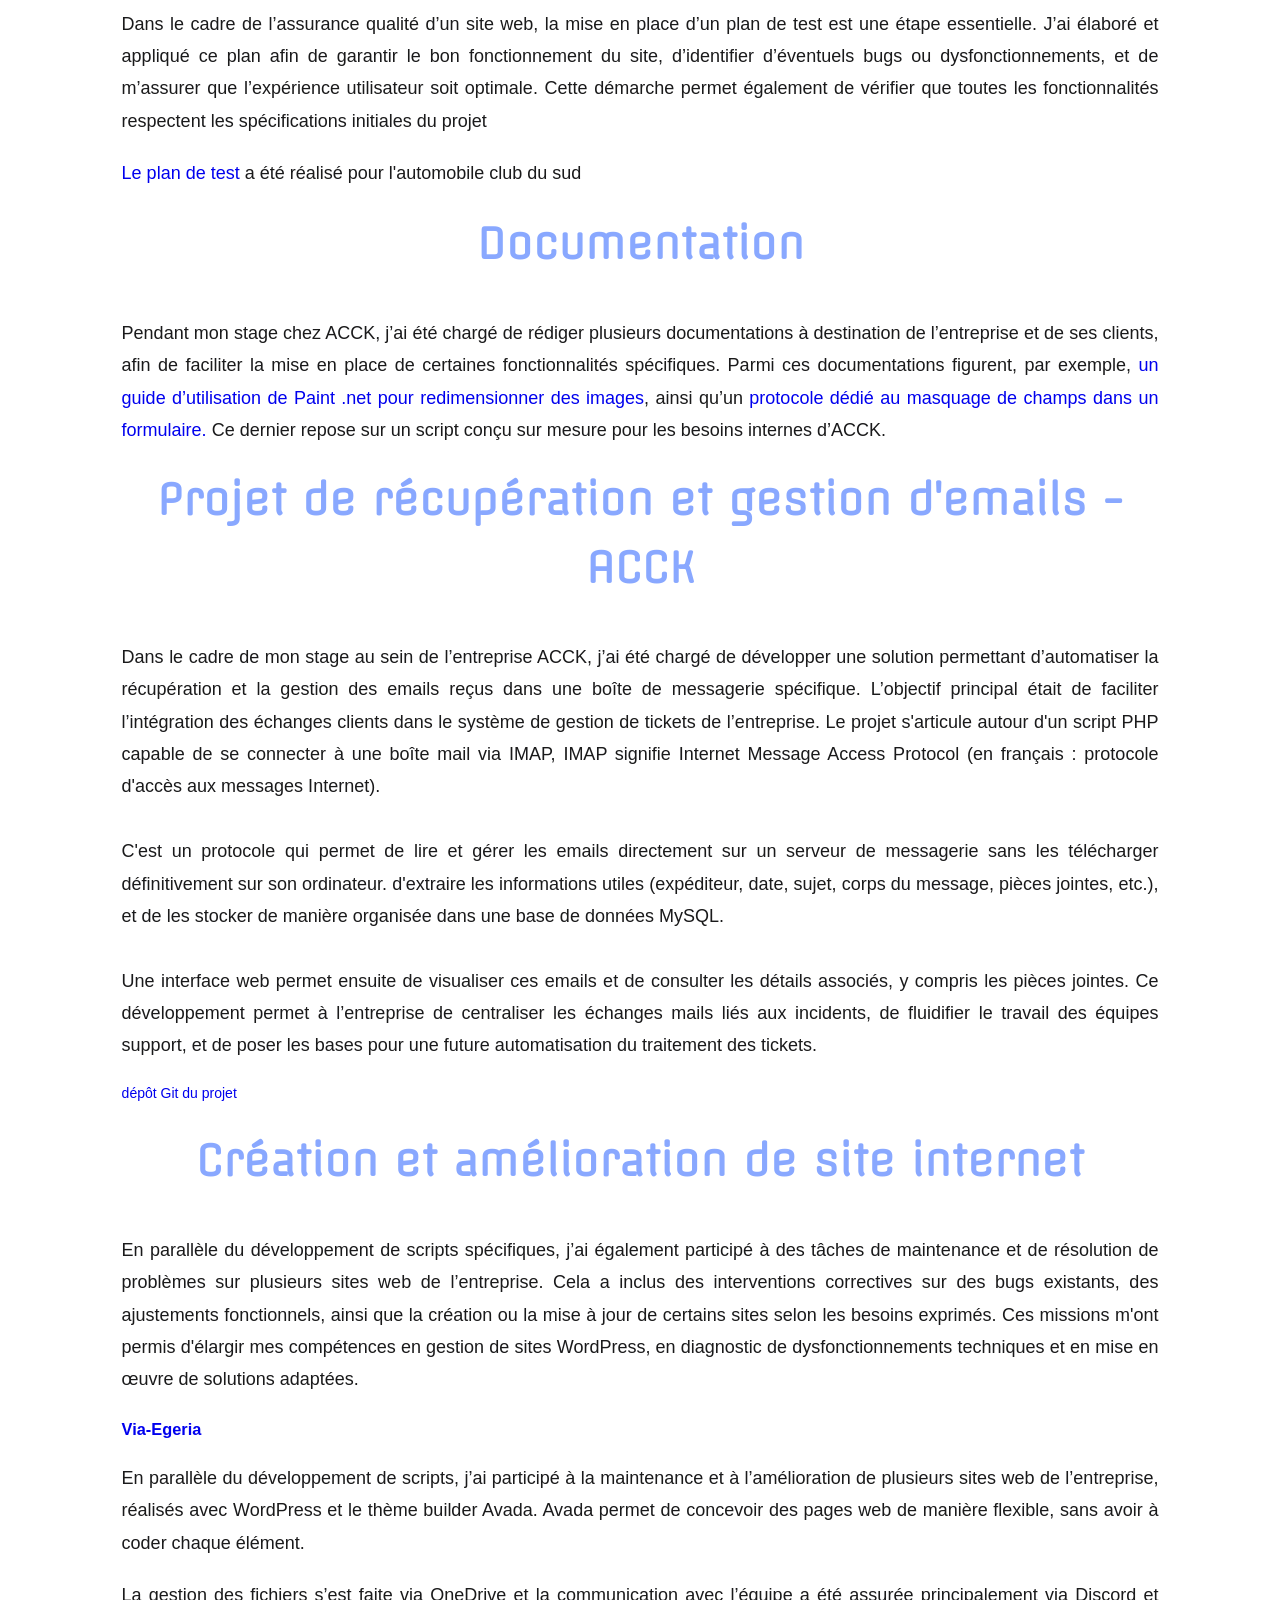
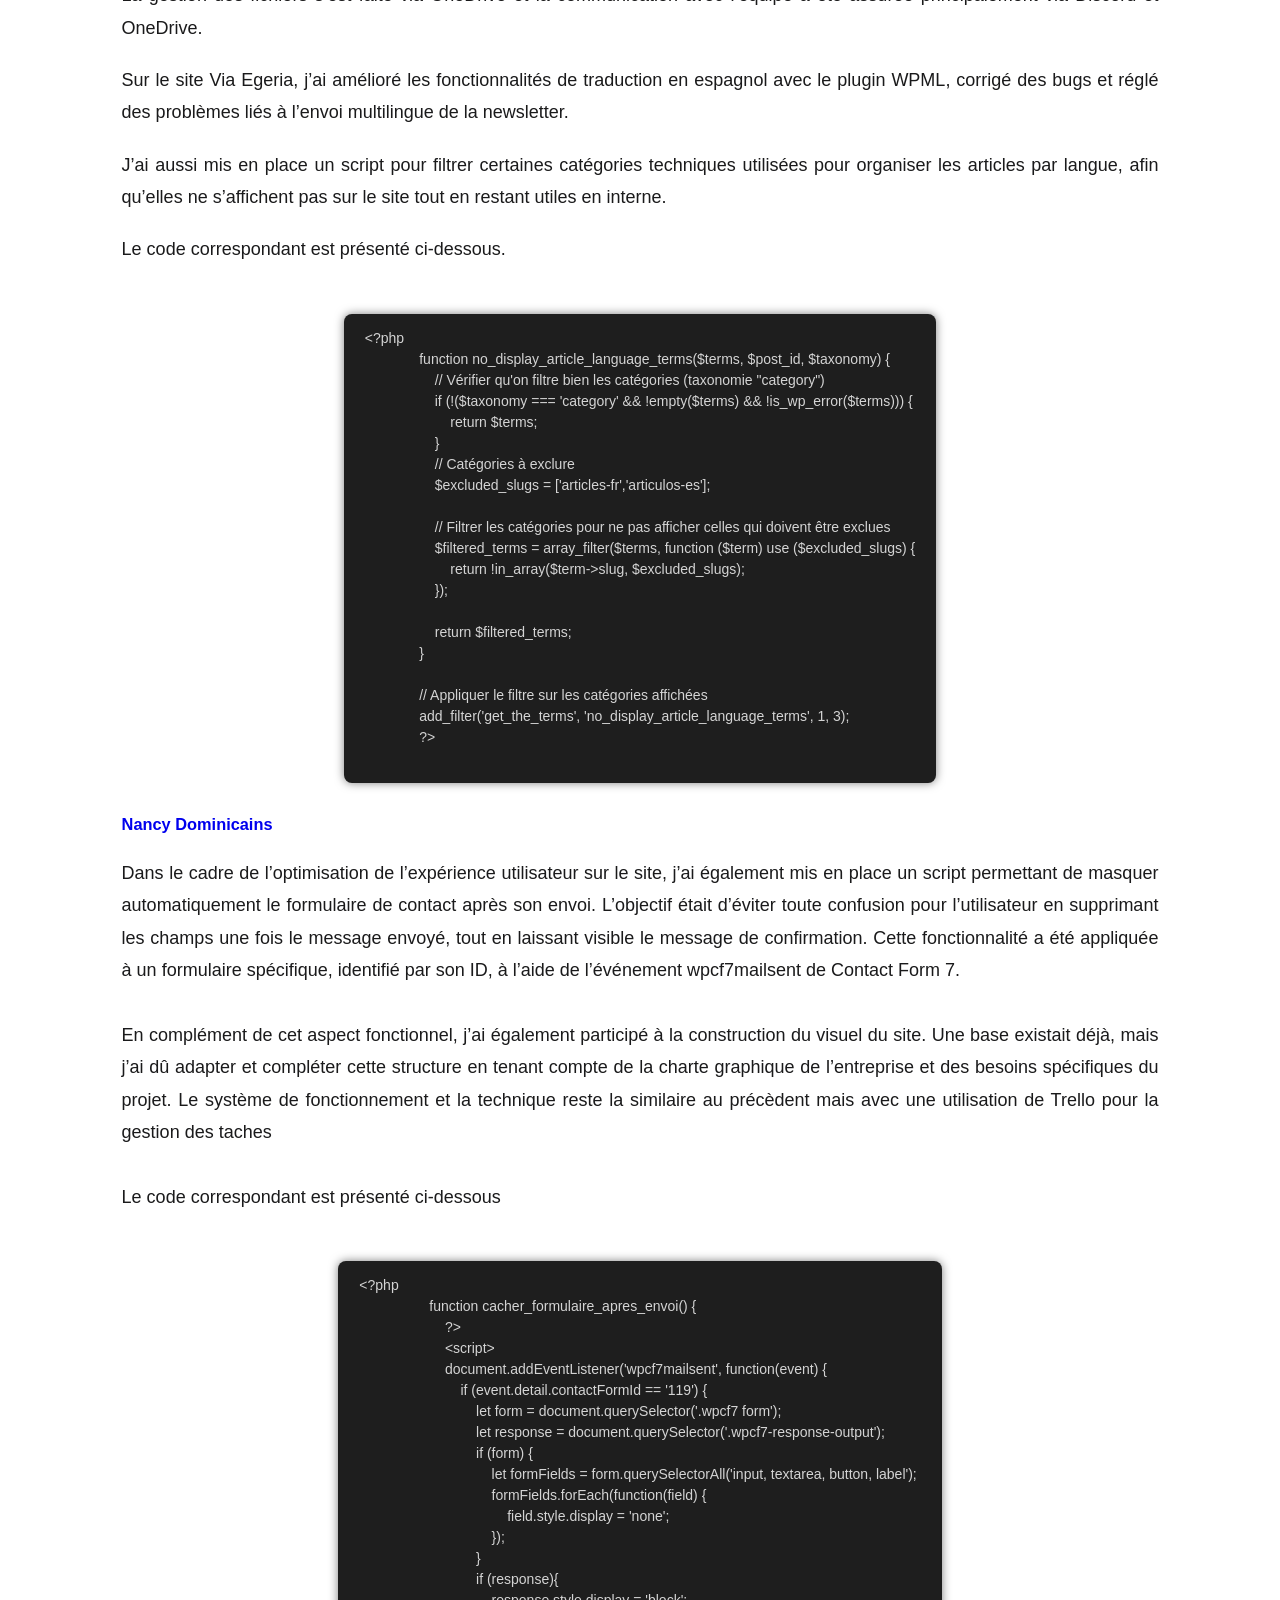
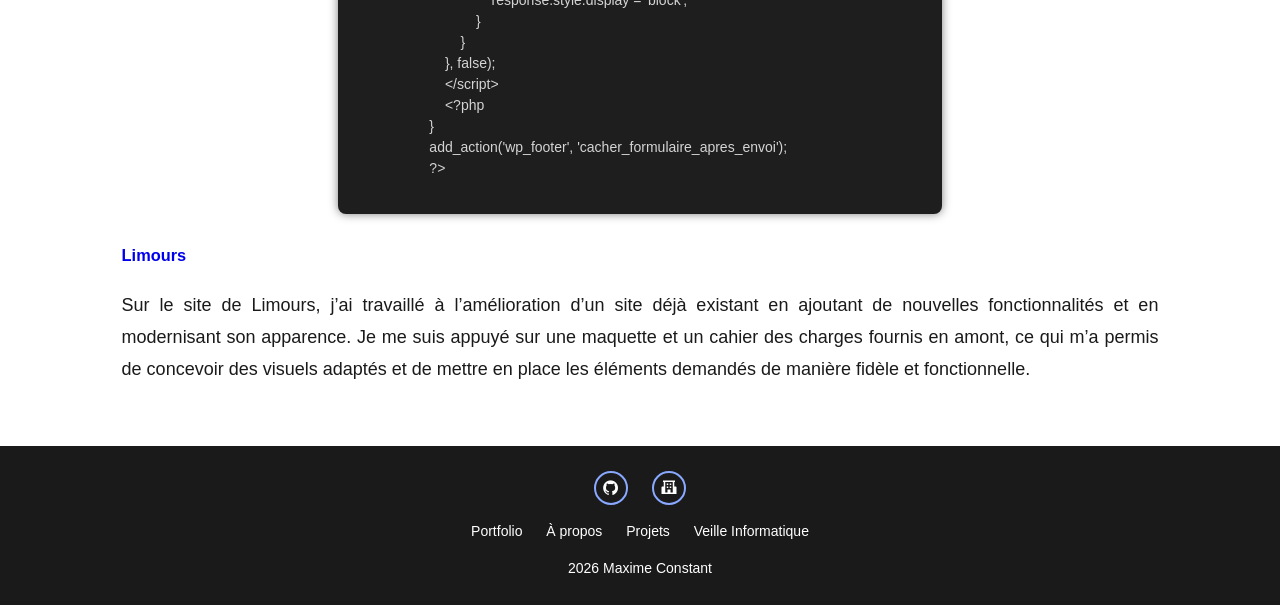
<file: projets/stage.html>
!DOCTYPE html>
<html lang="fr">
<head>
    <title>Portfolio</title>
    <meta charset="UTF-8">
    <meta name="viewport" content="width=device-width, initial-scale=1.0">
    <link rel="stylesheet" type="text/css" href="../asset/style.css">
    <link href='https://unpkg.com/boxicons@2.1.4/css/boxicons.min.css' rel='stylesheet'>
    <link rel="preconnect" href="https://fonts.googleapis.com">
    <link rel="preconnect" href="https://fonts.gstatic.com" crossorigin>
    <link href="https://fonts.googleapis.com/css2?family=Offside&display=swap" rel="stylesheet">
    <link rel="icon" type="image/png" href="../asset/imageProfilFavi.png">
</head>
<body>
    <header class="header">
        <p class="header-title">Maxime Constant</p>
        <div class="menu-btn">
            <div class="menu-btn__lines"></div>
        </div>
        <nav class="navbar">
            <a href="../index.html#home" class="nav-link">Portfolio</a>
            <a href="../index.html#about" class="nav-link">À propos</a>
            <a href="../index.html#projets" class="nav-link">Projets</a>
            <a href="../index.html#veille-informatique" class="nav-link">Veille Informatique</a>
        </nav>
    </header>
    <section class="competences">
        <section class="link-back">
            <a href="https://kokonutuw.github.io/index.html#projets" class="btn-1"> Retour ..  </a>
        </section>
        <h2 class="heading">Projets réalisés chez ACCK</h2>
        <div class="skills-container">
            <div class="skill-category">
                <h3>Compétences</h3>
                <div class="skills-list">
                    <div class="skill">
                        <i class='bx bxl-github'></i>
                        <span>Travail d'équipe</span>
                    </div>
                    <div class="skill">
                        <i class='bx bxl-discord'></i>
                        <span>Discord</span>
                    </div>
                    <div class="skill">
                        <i class='bx bx-envelope'></i>
                        <span>Outlook</span>
                    </div>
                    <div class="skill">
                        <i class='bx bx-cloud'></i>
                        <span>OneDrive</span>
                    </div>
                    <div class="skill">
                        <i class='bx bxl-trello'></i>
                        <span>Trello</span>
                    </div>
                    <div class="skill">
                        <i class='bx bx-cloud'></i>
                        <span>Réseau</span>
                    </div>
                    <div class="skill">
                        <i class='bx bx-envelope'></i>
                        <span>IMAP</span>
                    </div>
                    <div class="skill">
                        <i class='bx bx-book-content'></i>
                        <span>Excel</span>
                    </div>
                </div>
            </div>
            <div class="skill-category">
                <h3>Contexte</h3>
                <div class="skills-list">
                    <div class="skill">
                        <span>Au cours de mes différentes expériences en stage, j’ai eu l’opportunité de participer à plusieurs projets variés, qui m’ont permis de développer mes compétences et d’enrichir ma pratique professionnelle. Vous trouverez sur cette page un aperçu de ces projets, chacun illustrant un aspect de mon parcours et des missions qui m’ont été confiées.</span>
                    </div>
                </div> 
            </div>
            <div class="skill-category">
                <h3>Langages,<br>Frameworks,<br>Thèmes,<br>Extension</h3>
                <div class="skills-list">
                    <div class="skill">
                        <i class='bx bxl-php'></i>
                        <span>PHP</span>
                    </div>
                    <div class="skill">
                        <i class='bx bxl-html5'></i>
                        <span>HTML/CSS</span>
                    </div>
                    <div class="skill">
                        <i class='bx bxl-javascript'></i>
                        <span>Java Script</span>
                    </div>
                    <div class="skill">
                        <i class='bx bxl-wordpress'></i>
                        <span>Wordpress</span>
                    </div>
                    <div class="skill">
                        <img class="avadastage"src="../asset/avada-g.svg">
                        <span>Avada</span>
                    </div>
                    <div class="skill">
                        <i class='bx bxl-postgresql'></i>
                        <span>SQL</span>
                    </div>
                </div>
            </div>
        </div>
    </section>

    <section id="cyber" class="cyber">
        <div class="about-content-cyber">
            <h2 class="heading">Mise à jour du site de l'entreprise </h2>
            <p>J’ai mis à jour les liens du site web de l’entreprise ACCK. Certains étaient obsolètes ou redirigeaient vers de mauvaises pages, j’ai donc corrigé les redirections pour améliorer la navigation et l’expérience utilisateur.</p>
            <h2 class="heading">Plan réseau du service</h2>
            <p>Pour comprendre le service informatique et vérifier son fonctionnement l'entreprise m'a demandé de créer <a href="../asset/Diagramme du réseau interne de l'entreprise-1.pdf" target="blank"> plan du réseau de l'entreprise. </a></p>
            <h2 class="heading">Plan de test </h2>
            <p>Dans le cadre de l’assurance qualité d’un site web, la mise en place d’un plan de test est une étape essentielle. J’ai élaboré et appliqué ce plan afin de garantir le bon fonctionnement du site, d’identifier d’éventuels bugs ou dysfonctionnements, et de m’assurer que l’expérience utilisateur soit optimale. Cette démarche permet également de vérifier que toutes les fonctionnalités respectent les spécifications initiales du projet</p>
            <p><a href="../asset/ACSO Plan de tests.xlsx">Le plan de test </a>a été réalisé pour l'automobile club du sud</p>
            <h2 class="heading">Documentation</h2>
            <p>Pendant mon stage chez ACCK, j’ai été chargé de rédiger plusieurs documentations à destination de l’entreprise et de ses clients, afin de faciliter la mise en place de certaines fonctionnalités spécifiques. Parmi ces documentations figurent, par exemple,<a href="../asset/protocole-paint.pdf" target="_blank"> un guide d’utilisation de Paint .net pour redimensionner des images</a>, ainsi qu’un<a href="../asset/Protocole-Masquer-les-champs-du-formulaire.pdf" target="_blank"> protocole dédié au masquage de champs dans un formulaire.</a> Ce dernier repose sur un script conçu sur mesure pour les besoins internes d’ACCK.</p>
            <h2 class="heading">Projet de récupération et gestion d'emails - ACCK</h2>
            <p>Dans le cadre de mon stage au sein de l’entreprise ACCK, j’ai été chargé de développer une solution permettant d’automatiser la récupération et la gestion des emails reçus dans une boîte de messagerie spécifique. L’objectif principal était de faciliter l’intégration des échanges clients dans le système de gestion de tickets de l’entreprise.

                Le projet s'articule autour d'un script PHP capable de se connecter à une boîte mail via IMAP, IMAP signifie Internet Message Access Protocol (en français : protocole d'accès aux messages Internet).

                <br><br>C'est un protocole qui permet de lire et gérer les emails directement sur un serveur de messagerie sans les télécharger définitivement sur son ordinateur. d'extraire les informations utiles (expéditeur, date, sujet, corps du message, pièces jointes, etc.), et de les stocker de manière organisée dans une base de données MySQL.<br><br> Une interface web permet ensuite de visualiser ces emails et de consulter les détails associés, y compris les pièces jointes.
                
                Ce développement permet à l’entreprise de centraliser les échanges mails liés aux incidents, de fluidifier le travail des équipes support, et de poser les bases pour une future automatisation du traitement des tickets.</p>
            <a href="https://github.com/Kokonutuw/Mail-Scrapping-ACCK" target="_blank">dépôt Git du projet</a><br><br>
            <h2 class="heading">Création et amélioration de site internet</h2>
            <p>En parallèle du développement de scripts spécifiques, j’ai également participé à des tâches de maintenance et de résolution de problèmes sur plusieurs sites web de l’entreprise. Cela a inclus des interventions correctives sur des bugs existants, des ajustements fonctionnels, ainsi que la création ou la mise à jour de certains sites selon les besoins exprimés. Ces missions m'ont permis d'élargir mes compétences en gestion de sites WordPress, en diagnostic de dysfonctionnements techniques et en mise en œuvre de solutions adaptées.</p>
            <h3><a href="https://via-egeria.com" target="_blank">Via-Egeria</a></h3>
            <p>En parallèle du développement de scripts, j’ai participé à la maintenance et à l’amélioration de plusieurs sites web de l’entreprise, réalisés avec WordPress et le thème builder Avada. Avada permet de concevoir des pages web de manière flexible, sans avoir à coder chaque élément.</p> <p>La gestion des fichiers s’est faite via OneDrive et la communication avec l’équipe a été assurée principalement via Discord et OneDrive.</p><p>Sur le site Via Egeria, j’ai amélioré les fonctionnalités de traduction en espagnol avec le plugin WPML, corrigé des bugs et réglé des problèmes liés à l’envoi multilingue de la newsletter.</p> 
            <p>J’ai aussi mis en place un script pour filtrer certaines catégories techniques utilisées pour organiser les articles par langue, afin qu’elles ne s’affichent pas sur le site tout en restant utiles en interne.</p> 
            <p>Le code correspondant est présenté ci-dessous.</p>
            <div style="display: flex; justify-content: center; padding: 2em;">
                <div style="background-color: #1e1e1e; color: #d4d4d4;text-align: justify; padding: 1em 1.5em; border-radius: 8px; font-family: 'Courier New', Courier, monospace; font-size: 14px; line-height: 1.5; overflow-x: auto; max-width: 800px; box-shadow: 0 0 10px rgba(0,0,0,0.5);">
                  <pre><code>&lt;?php
              function no_display_article_language_terms($terms, $post_id, $taxonomy) {
                  // Vérifier qu'on filtre bien les catégories (taxonomie "category")
                  if (!($taxonomy === 'category' &amp;&amp; !empty($terms) &amp;&amp; !is_wp_error($terms))) {
                      return $terms;
                  }
                  // Catégories à exclure
                  $excluded_slugs = ['articles-fr','articulos-es'];
              
                  // Filtrer les catégories pour ne pas afficher celles qui doivent être exclues
                  $filtered_terms = array_filter($terms, function ($term) use ($excluded_slugs) {
                      return !in_array($term-&gt;slug, $excluded_slugs);
                  });
              
                  return $filtered_terms;
              }
              
              // Appliquer le filtre sur les catégories affichées
              add_filter('get_the_terms', 'no_display_article_language_terms', 1, 3);
              ?&gt;
              </code></pre>
                </div>
              </div>
            <h3><a href="https://nancy.dominicains.fr/" target="_blank">Nancy Dominicains</a></h3>
            <p>Dans le cadre de l’optimisation de l’expérience utilisateur sur le site, j’ai également mis en place un script permettant de masquer automatiquement le formulaire de contact après son envoi. L’objectif était d’éviter toute confusion pour l’utilisateur en supprimant les champs une fois le message envoyé, tout en laissant visible le message de confirmation. Cette fonctionnalité a été appliquée à un formulaire spécifique, identifié par son ID, à l’aide de l’événement wpcf7mailsent de Contact Form 7.

                <br><br>En complément de cet aspect fonctionnel, j’ai également participé à la construction du visuel du site. Une base existait déjà, mais j’ai dû adapter et compléter cette structure en tenant compte de la charte graphique de l’entreprise et des besoins spécifiques du projet. Le système de fonctionnement et la technique reste la similaire au précèdent mais avec une utilisation de Trello pour la gestion des taches
                <br><br>Le code correspondant est présenté ci-dessous </p>
                <div style="display: flex; justify-content: center; padding: 2em;">
                    <div style="background-color: #1e1e1e; color: #d4d4d4;text-align: justify; padding: 1em 1.5em; border-radius: 8px; font-family: 'Courier New', Courier, monospace; font-size: 14px; line-height: 1.5; overflow-x: auto; max-width: 800px; box-shadow: 0 0 10px rgba(0,0,0,0.5);">
                      <pre><code>&lt;?php
                  function cacher_formulaire_apres_envoi() {
                      ?&gt;
                      &lt;script&gt;
                      document.addEventListener('wpcf7mailsent', function(event) {
                          if (event.detail.contactFormId == '119') { 
                              let form = document.querySelector('.wpcf7 form');
                              let response = document.querySelector('.wpcf7-response-output');
                              if (form) {
                                  let formFields = form.querySelectorAll('input, textarea, button, label'); 
                                  formFields.forEach(function(field) {
                                      field.style.display = 'none'; 
                                  });
                              }
                              if (response){
                                  response.style.display = 'block';
                              }
                          }
                      }, false);
                      &lt;/script&gt;
                      &lt;?php
                  }
                  add_action('wp_footer', 'cacher_formulaire_apres_envoi');
                  ?&gt;
                  </code></pre>
                    </div>
                  </div>
                <h3><a href="https://www.limours.acck2.fr" target="_blank">Limours</a></h3>
                <p>Sur le site de Limours, j’ai travaillé à l’amélioration d’un site déjà existant en ajoutant de nouvelles fonctionnalités et en modernisant son apparence. Je me suis appuyé sur une maquette et un cahier des charges fournis en amont, ce qui m’a permis de concevoir des visuels adaptés et de mettre en place les éléments demandés de manière fidèle et fonctionnelle.</p>

        
        </div>
        </section>

    <footer class="footer">
        <div class="icone">
            <a href="https://github.com/Kokonutuw" target="_blank"><i class='bx bxl-github'></i></a>
            <a href="https://coliniere.paysdelaloire.e-lyco.fr" target="_blank"><i class='bx bxs-school'></i></a>
        </div>
        <ul class="list">
            <li><a href="../index.html">Portfolio</a></li>
            <li><a href="../index.html#about">À propos</a></li>
            <li><a href="../index.html#projets">Projets</a></li>
            <li><a href="../index.html#veille-informatique">Veille Informatique</a></li>
        </ul>
        <p class="copyright">2026 Maxime Constant</p>
    </footer>
    <script src="../asset/script.js" defer></script>
</body>
</html>
</file>
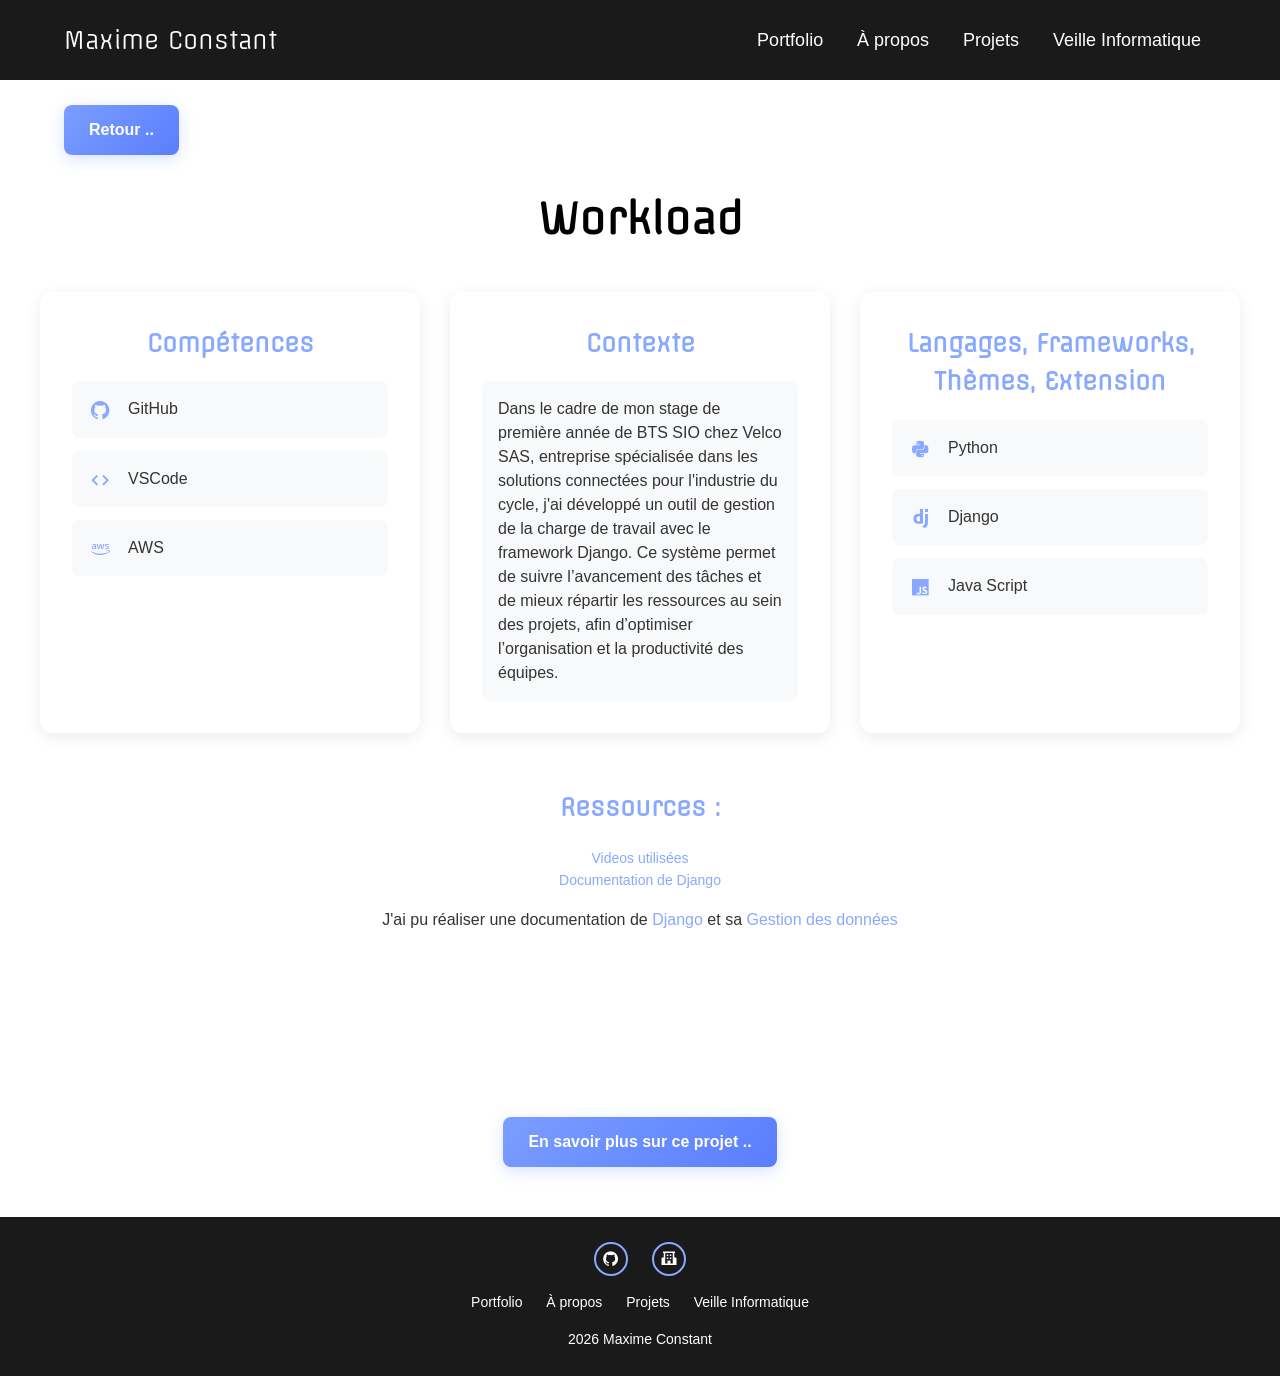
<file: projets/workload.html>
<!DOCTYPE html>
<html lang="fr">
<head>
    <title>Portfolio</title>
    <meta charset="UTF-8">
    <meta name="viewport" content="width=device-width, initial-scale=1.0">
    <link rel="stylesheet" type="text/css" href="../asset/style.css">
    <link href='https://unpkg.com/boxicons@2.1.4/css/boxicons.min.css' rel='stylesheet'>
    <link rel="preconnect" href="https://fonts.googleapis.com">
    <link rel="preconnect" href="https://fonts.gstatic.com" crossorigin>
    <link href="https://fonts.googleapis.com/css2?family=Offside&display=swap" rel="stylesheet">
    <link rel="icon" type="image/png" href="../asset/imageProfilFavi.png">
</head>
<body>
    <header class="header">
        <p class="header-title">Maxime Constant</p>
        <div class="menu-btn">
            <div class="menu-btn__lines"></div>
        </div>
        <nav class="navbar">
            <a href="../index.html#home" class="nav-link">Portfolio</a>
            <a href="../index.html#about" class="nav-link">À propos</a>
            <a href="../index.html#projets" class="nav-link">Projets</a>
            <a href="../index.html#veille-informatique" class="nav-link">Veille Informatique</a>
        </nav>
    </header>
    <section class="competences">
        <section class="link-back">
            <a href="https://kokonutuw.github.io/index.html#projets" class="btn-1"> Retour ..  </a>
        </section>
        <h2 class="heading">Workload</h2>
        <div class="skills-container">
            <div class="skill-category">
                <h3>Compétences</h3>
                <div class="skills-list">
                    <div class="skill">
                        <i class='bx bxl-github'></i>
                        <span>GitHub</span>
                    </div>
                    <div class="skill">
                        <i class='bx bx-code'></i>
                        <span>VSCode</span>
                    </div>
                    <div class="skill">
                        <i class='bx bxl-aws'></i>
                        <span>AWS</span>
                    </div>
                </div>
            </div>
            <div class="skill-category">
                <h3>Contexte</h3>
                <div class="skills-list">
                    <div class="skill">
                        <span>Dans le cadre de mon stage de première année de BTS SIO chez Velco SAS, entreprise spécialisée dans les solutions connectées pour l'industrie du cycle, j'ai développé un outil de gestion de la charge de travail avec le framework Django. Ce système permet de suivre l’avancement des tâches et de mieux répartir les ressources au sein des projets, afin d’optimiser l’organisation et la productivité des équipes.</span>
                    </div>
                </div> 
            </div>
            <div class="skill-category">
                <h3>Langages,
                    Frameworks,
                    Thèmes,
                    Extension</h3>
                <div class="skills-list">
                    <div class="skill">
                        <i class='bx bxl-python'></i>
                        <span>Python</span>
                    </div>
                    <div class="skill">
                        <i class='bx bxl-django'></i>
                        <span>Django</span>
                    </div>
                    <div class="skill">
                        <i class='bx bxl-javascript'></i>
                        <span>Java Script</span>
                    </div>
                </div>
            </div>
        </div>
        <div class="ressources">
            <h3>Ressources : </h3>
            <a href="https://www.youtube.com/playlist?list=PL4lzy9RI8THvPy7FvWbfCGGRhFivurLLz" class="projet_link">Videos utilisées</a><br>
            <a href="https://docs.djangoproject.com/en/5.2/" class="projet_link">Documentation de Django</a>
            <p>J'ai pu réaliser une documentation de <a href="../asset/Django.pdf" target="_blank" class="projet_link">Django</a> et sa <a href="../asset/Django's ORM.pdf" target="_blank" class="projet_link">Gestion des données</a></p>
        </div>
        </div>
    </section>
    <section class="link">
        <a href="https://github.com/Kokonutuw/Project-workload" target="_blank" class="btn-1">En savoir plus sur ce projet .. </a>
    </section>

    <footer class="footer">
        <div class="icone">
            <a href="https://github.com/Kokonutuw" target="_blank"><i class='bx bxl-github'></i></a>
            <a href="https://coliniere.paysdelaloire.e-lyco.fr" target="_blank"><i class='bx bxs-school'></i></a>
        </div>
        <ul class="list">
            <li><a href="../index.html">Portfolio</a></li>
            <li><a href="../index.html#about">À propos</a></li>
            <li><a href="../index.html#projets">Projets</a></li>
            <li><a href="../index.html#veille-informatique">Veille Informatique</a></li>
        </ul>
        <p class="copyright">2026 Maxime Constant</p>
    </footer>
    <script src="../asset/script.js" defer></script>
</body>
</html>
</file>
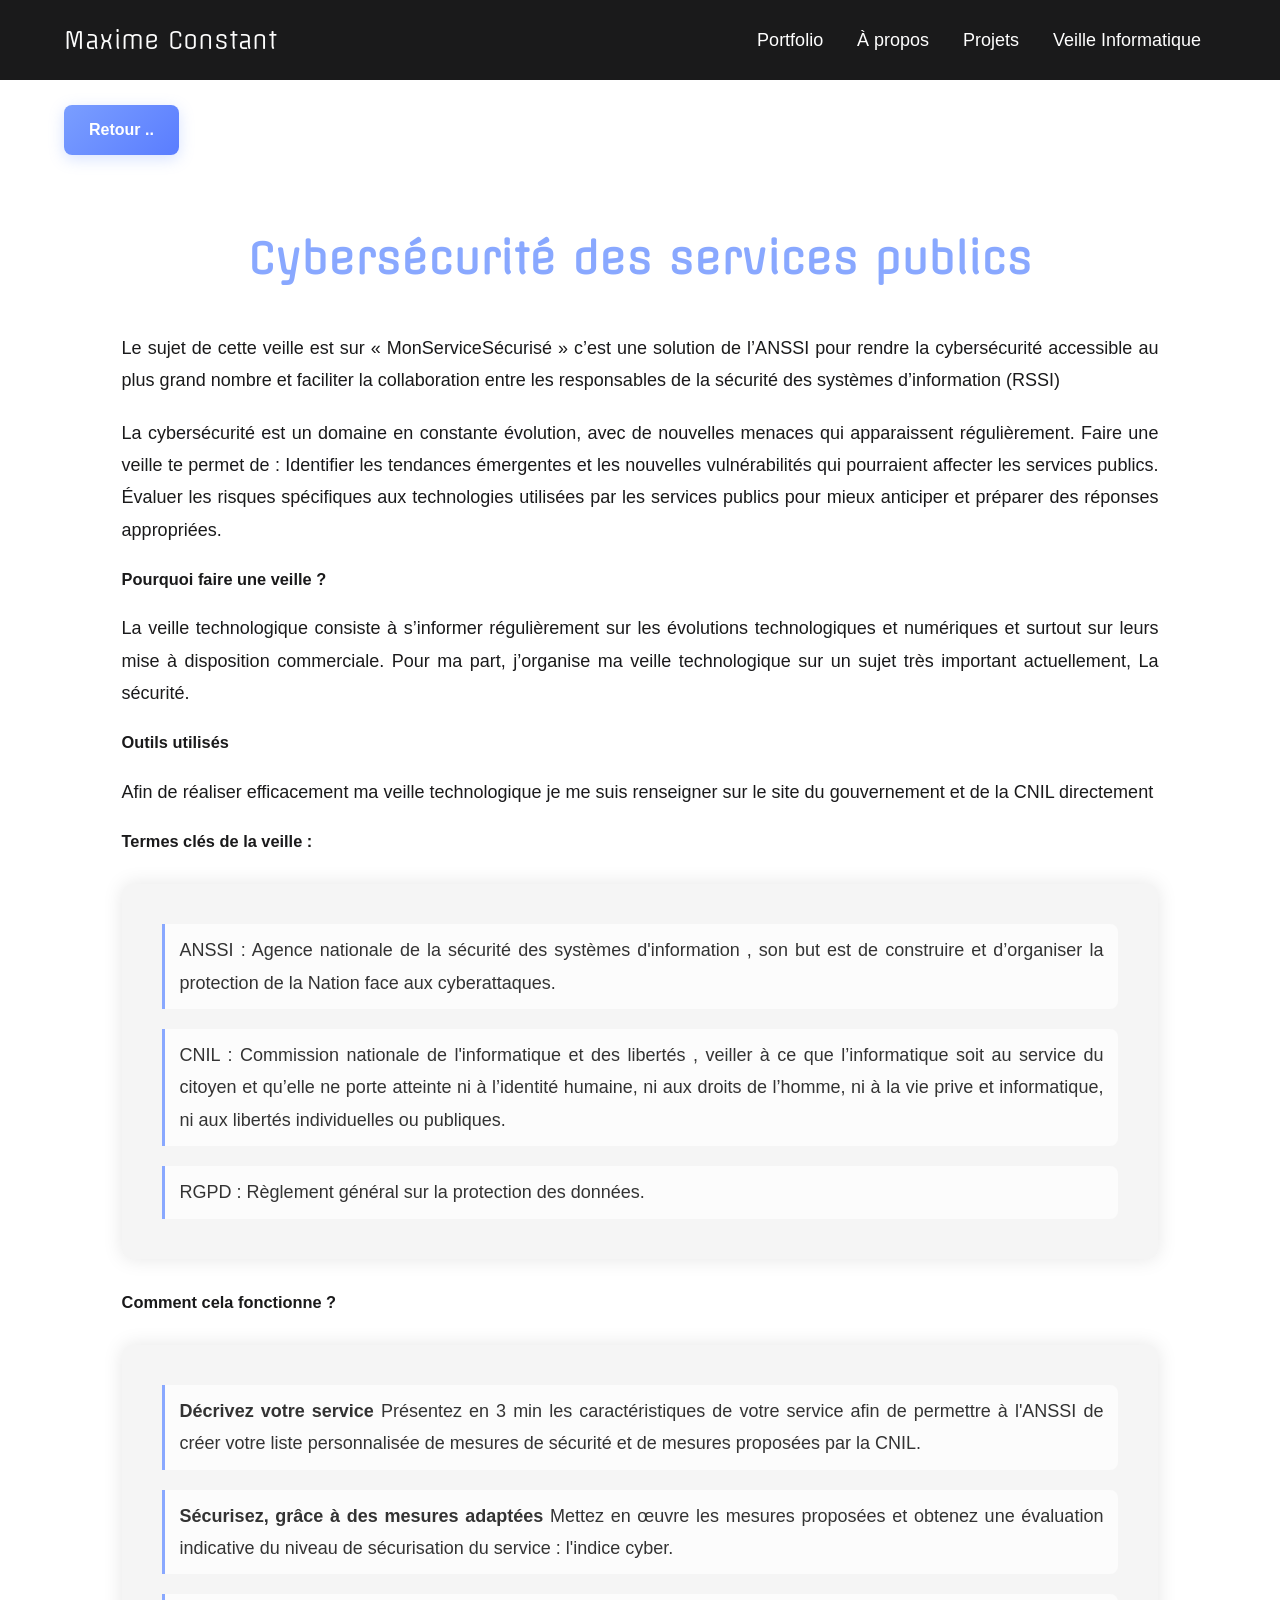
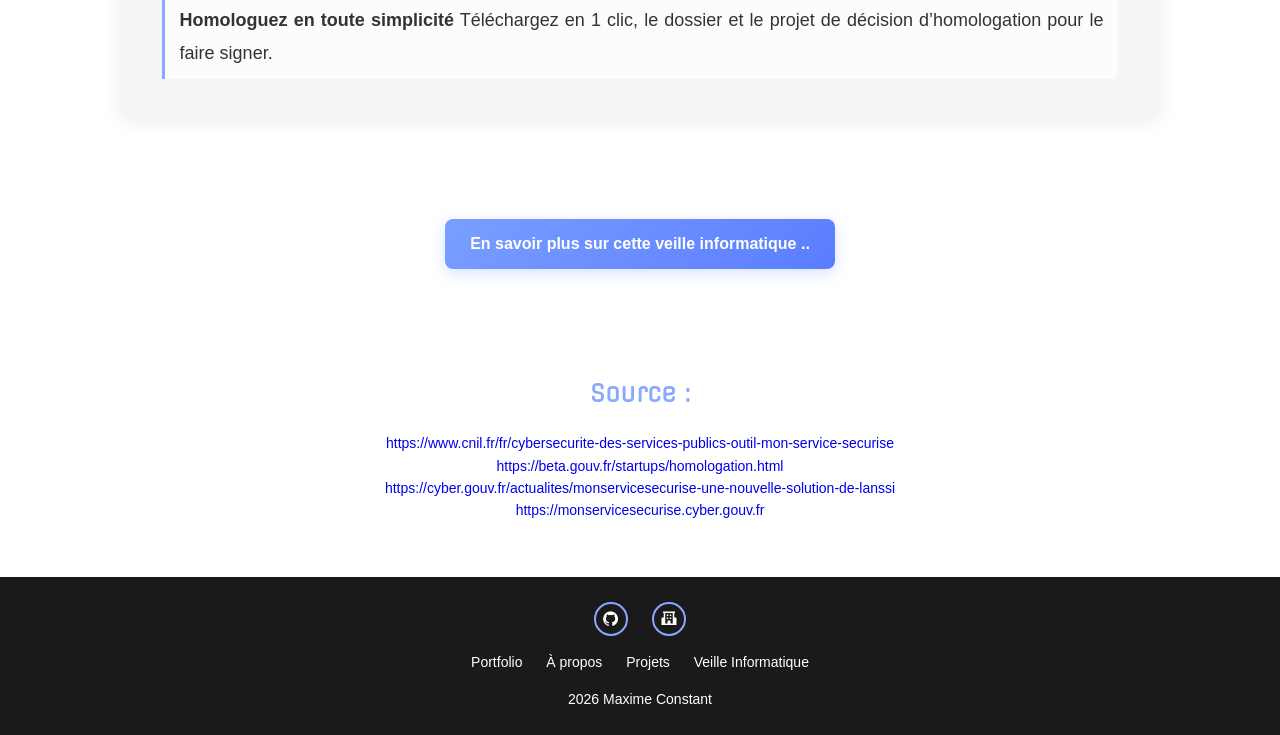
<file: veille/cybersécurité.html>
<!DOCTYPE html>
<html lang="fr">
<head>
    <title>Portfolio</title>
    <meta charset="UTF-8">
    <meta name="viewport" content="width=device-width, initial-scale=1.0">
    <link rel="stylesheet" type="text/css" href="../asset/style.css">
    <link href='https://unpkg.com/boxicons@2.1.4/css/boxicons.min.css' rel='stylesheet'>
    <link rel="preconnect" href="https://fonts.googleapis.com">
    <link rel="preconnect" href="https://fonts.gstatic.com" crossorigin>
    <link href="https://fonts.googleapis.com/css2?family=Offside&display=swap" rel="stylesheet">
    <link rel="icon" type="image/png" href="../asset/imageProfilFavi.png">
</head>
<body>
    <header class="header">
        <p class="header-title">Maxime Constant</p>
        <div class="menu-btn">
            <div class="menu-btn__lines"></div>
        </div>
        <nav class="navbar">
            <a href="../index.html#home" class="nav-link">Portfolio</a>
            <a href="../index.html#about" class="nav-link">À propos</a>
            <a href="../index.html#projets" class="nav-link">Projets</a>
            <a href="../index.html#veille-informatique" class="nav-link">Veille Informatique</a>
        </nav>
    </header>
    <section class="link-back">
        <a href="https://kokonutuw.github.io/index.html#veille-informatique" class="btn-1"> Retour ..  </a>
    </section>
    <section id="cyber" class="cyber">
        <div class="about-content-cyber">
            <h2 class="heading">Cybersécurité des services publics</h2>
            <p>Le sujet de cette veille est sur « MonServiceSécurisé » c’est une solution de l’ANSSI pour rendre la cybersécurité accessible au plus grand nombre et faciliter la collaboration entre les responsables de la sécurité des systèmes d’information (RSSI) </p>
            <p>La cybersécurité est un domaine en constante évolution, avec de nouvelles menaces qui apparaissent régulièrement. Faire une veille te permet de :

                Identifier les tendances émergentes et les nouvelles vulnérabilités qui pourraient affecter les services publics.
                
                Évaluer les risques spécifiques aux technologies utilisées par les services publics pour mieux anticiper et préparer des réponses appropriées.</p>

            <h3>Pourquoi faire une veille ?</h3>
            <p>La veille technologique consiste à s’informer régulièrement sur les évolutions technologiques et numériques et surtout sur leurs mise à disposition commerciale. Pour ma part, j’organise ma veille technologique sur un sujet très important actuellement, La sécurité. </p>
            <h3>Outils utilisés</h3>    
            <p>Afin de réaliser efficacement ma veille technologique je me suis renseigner sur le site du gouvernement et de la CNIL directement </p>
            <h3>Termes clés de la veille : </h3>
                <div class="cyber-points">
                    <p>ANSSI : Agence nationale de la sécurité des systèmes d'information , son but est de construire et d’organiser la protection de la Nation face aux cyberattaques.</p>
                    <p>CNIL : Commission nationale de l'informatique et des libertés , veiller à ce que l’informatique soit au service du citoyen et qu’elle ne porte atteinte ni à l’identité humaine, ni aux droits de l’homme, ni à la vie prive et informatique, ni aux libertés individuelles ou publiques.</p>
                    <p>RGPD : Règlement général sur la protection des données.</p>
                </div>
            
            <h3>Comment cela fonctionne ? </h3>
                <div class="cyber-points">
                    <p><b>Décrivez votre service</b>
                         Présentez en 3 min les caractéristiques de votre service afin de permettre à l'ANSSI de créer votre liste personnalisée de mesures de sécurité et de mesures proposées par la CNIL.</p>
                    <p><b>Sécurisez, grâce à des mesures adaptées</b>
                        Mettez en œuvre les mesures proposées et obtenez une évaluation indicative du niveau de sécurisation du service : l'indice cyber.
                    </p>
                    <p><b>Homologuez en toute simplicité</b>
                    Téléchargez en 1 clic, le dossier et le projet de décision d’homologation pour le faire signer.</p>
                </div>
            
        </div>
    </section>
    <section class="link">
        <a href="https://www.cnil.fr/fr/cybersecurite-des-services-publics-outil-mon-service-securise" target="_blank" class="btn-1">En savoir plus sur cette veille informatique .. </a>
    </section>
    <div class="ressources">
        <h3>Source : </h3>
        <a href="https://www.cnil.fr/fr/cybersecurite-des-services-publics-outil-mon-service-securise" target="_blank">https://www.cnil.fr/fr/cybersecurite-des-services-publics-outil-mon-service-securise</a><br>
        <a href="https://beta.gouv.fr/startups/homologation.html" target="_blank">https://beta.gouv.fr/startups/homologation.html</a><br>
        <a href="https://cyber.gouv.fr/actualites/monservicesecurise-une-nouvelle-solution-de-lanssi" target="_blank">https://cyber.gouv.fr/actualites/monservicesecurise-une-nouvelle-solution-de-lanssi</a><br>
        <a href="https://monservicesecurise.cyber.gouv.fr" target="_blank">https://monservicesecurise.cyber.gouv.fr</a>
    </div>

    <footer class="footer">
        <div class="icone">
            <a href="https://github.com/Kokonutuw" target="_blank"><i class='bx bxl-github'></i></a>
            <a href="https://coliniere.paysdelaloire.e-lyco.fr" target="_blank"><i class='bx bxs-school'></i></a>
        </div>
        <ul class="list">
            <li><a href="../index.html">Portfolio</a></li>
            <li><a href="../index.html#about">À propos</a></li>
            <li><a href="../index.html#projets">Projets</a></li>
            <li><a href="../index.html#veille-informatique">Veille Informatique</a></li>
        </ul>
        <p class="copyright">2026 Maxime Constant</p>
    </footer>
    <script src="../asset/script.js" defer></script>
</body>
</html>
</file>
<file: asset/style.css>
/* Styles globaux */
.offside-regular {
    font-family: "Offside", serif;
    font-weight: 900;
    font-style: bold;
  }

html {
    scroll-behavior: smooth;
}

* {
    margin: 0;
    padding: 0;
    box-sizing: border-box;
    font-family: 'Poppins', sans-serif;
    text-decoration: none;
    list-style: none;
}

body {
    line-height: 1.6;
    overflow-x: hidden;
    font-size: 14px;
}

/* Header */
.header {
    position: fixed;
    top: 0;
    left: 0;
    width: 100%;
    padding: 15px 5%;
    background: #1a1a1b;
    display: flex;
    justify-content: space-between;
    align-items: center;
    z-index: 1000;
    backdrop-filter: blur(10px);
    transition: 0.3s ease;
    box-sizing: border-box;
    height: 80px;
}

@media screen and (max-width: 1023px) {
    .header {
        padding: 10px 5%;
        height: 60px;
    }
    
    .header-title {
        font-size: 20px;
    }
}

.header-title {
    font-family: 'Offside', serif;
    color: #fcfcfc;
    font-size: 24px;
    margin: 0;
    white-space: nowrap;
    overflow: hidden;
    text-overflow: ellipsis;
    max-width: 70%;
}
/* Menu Burger */
.menu-btn {
    display: none;
    width: 40px;
    height: 40px;
    position: relative;
    z-index: 1001;
    cursor: pointer;
    background: transparent;
    border: none;
    padding: 0;
    -webkit-tap-highlight-color: transparent;
}

.menu-btn__lines,
.menu-btn__lines::before,
.menu-btn__lines::after {
    width: 30px;
    height: 3px;
    background-color: #fcfcfc;
    position: absolute;
    transition: all 0.3s ease;
    border-radius: 3px;
}

.menu-btn__lines {
    top: 50%;
    left: 50%;
    transform: translate(-50%, -50%);
    transition: background-color 0.3s ease;
}

.menu-btn__lines::before,
.menu-btn__lines::after {
    content: '';
    left: 0;
    transition: transform 0.3s ease, top 0.3s ease;
}

.menu-btn__lines::before {
    top: -8px;
}

.menu-btn__lines::after {
    top: 8px;
}

/* Animation du bouton burger */
.menu-btn.active .menu-btn__lines {
    background-color: transparent;
}

.menu-btn.active .menu-btn__lines::before {
    transform: rotate(45deg) translate(5px, 6px);
    top: 0;
}

.menu-btn.active .menu-btn__lines::after {
    transform: rotate(-45deg) translate(5px, -6px);
    top: 0;
    background-color: #89a8ff;
}

/* Styles du menu mobile */
@media screen and (max-width: 1023px) {
    .menu-btn {
        display: flex;
        align-items: center;
        justify-content: center;
        z-index: 1002;
    }
    
    .navbar {
        position: fixed;
        top: 0;
        right: -100%;
        width: 85%;
        max-width: 300px;
        height: 100vh;
        background-color: #1a1a1b;
        flex-direction: column;
        align-items: center;
        justify-content: flex-start;
        transition: right 0.4s cubic-bezier(0.77, 0, 0.175, 1);
        z-index: 1001;
        padding: 80px 15px 20px;
        box-shadow: -5px 0 15px rgba(0, 0, 0, 0.2);
        overflow-y: auto;
    }
    
    .navbar.active {
        right: 0;
    }
    
    .nav-link {
        display: block;
        width: 100%;
        margin: 8px 0;
        padding: 12px 15px;
        font-size: 1rem;
        text-align: center;
        color: #fcfcfc;
        border-radius: 6px;
        transition: all 0.3s ease;
        border: none;
    }
    
    .nav-link:hover,
    .nav-link:active {
        background-color: rgba(255, 255, 255, 0.1);
        color: #89a8ff;
    }
    
    section.link-back {
        margin-top: 60px;
    }
}

.epreuveE5-content h2 span {
    font-family: 'Offside', serif;
}

.navbar a {
    font-size: 18px;
    color: white;
    margin: 0 15px;
    border-bottom: 2px solid transparent;
    transition: 0.3s;
    text-decoration: none;
}

.navbar a:hover,
.navbar a.active {
    color: #89a8ff;
    border-bottom: 2px solid #89a8ff;
}

/* Section Home - Styles par défaut (PC) */
.home {
    width: 100%;
    min-height: 100vh;
    background: white;
    display: flex;
    align-items: center;
    justify-content: space-between;
    padding: 12% 8%;
    gap: 7em;
    box-sizing: border-box;
}

.home-content h1 {
    font-size: 62px;
    color: #89a8ff;
    font-family: 'Offside', serif;
    line-height: 1.2;
    margin-bottom: 20px;
}

.highlight-text {
    color: #89a8ff;
    font-weight: bold;
}

.home-content p {
    font-size: 18px;
    margin-top: 20px;
    color: #1a1a1b;
    text-align: justify;
}

/* Styles pour les boutons de la section home */
.home-content .btn-box {
    display: flex;
    gap: 1.5em;
    margin-top: 25px;
}

.home-content .btn-1,
.home-content .btn-2 {
    padding: 10px 25px;
    font-size: 16px;
    font-weight: 500;
    border-radius: 6px;
    cursor: pointer;
    transition: all 0.2s ease;
    text-decoration: none;
    border: none;
    box-shadow: 0 2px 5px rgba(0,0,0,0.1);
}

.home-content .btn-1 {
    background: #333;
    color: white;
}

.home-content .btn-1:hover {
    background: #555;
    transform: translateY(-2px);
    box-shadow: 0 4px 8px rgba(0,0,0,0.15);
}

.home-content .btn-2 {
    background: #4a7dff;
    color: white;
}

.home-content .btn-2:hover {
    background: #6a90ff;
    transform: translateY(-2px);
    box-shadow: 0 4px 8px rgba(0,0,0,0.15);
}

/* Styles pour le format mobile */
@media screen and (max-width: 1023px) {
    .home {
        padding: 80px 5% 40px;
        margin-top: 60px;
        flex-direction: column;
        gap: 2em;
        text-align: center;
    }
    
    .home-content h1 {
        font-size: 36px !important;
        margin-bottom: 20px;
    }
    
    .home-content p {
        font-size: 16px;
        text-align: center;
    }
    
    .btn-box {
        justify-content: center;
        flex-wrap: wrap;
        gap: 1em;
        margin: 25px auto 0;
        max-width: 100%;
    }
    
    .btn-1, .btn-2 {
        padding: 10px 20px;
        font-size: 16px;
        width: 100%;
        max-width: 200px;
        text-align: center;
    }
    
    .btn-2:hover {
        color: #89a8ff;
        border: 2px solid #89a8ff;
    }
}

.img-box img {
    width: 450px;
    border-radius: 50%;
    box-shadow: 0 0 25px rgba(0, 0, 0, 0.2);
}

/* About Section */
.about {
    display: flex;
    align-items: center;
    justify-content: center;
    padding: 10% 3%;
    background: #1a1a1b;
    background-size: auto;
    color: white;
}

.about-content{
    max-width: 800px;
    text-align: center;
}

.about-content h2 {
    font-family: 'Offside', serif;
    font-size: 42px;
    color: #89a8ff;
}



.about-content p {
    font-size: 18px;
    line-height: 1.8;
    margin-top: 20px;
    text-align: justify;
}


/* Epreuve E5 Section */
.epreuveE5 {
    display: flex;
    justify-content: center;
    padding: 10% 8%;
    background: white;
    color: #1a1a1b;
}

.epreuveE5-content {
    max-width: 1000px;
    width: 100%;
}

.epreuveE5-content h2 {
    font-size: 42px;
    margin-bottom: 30px;
    font-family: 'Offside', serif;
    color: #1a1a1b;
    text-align: center;
}

.epreuveE5-text {
    font-size: 18px;
    line-height: 1.8;
    text-align: justify;
}

.epreuveE5-points {
    margin: 30px 0;
    padding: 20px 40px;
    background: #f5f5f5;
    border-radius: 10px;
    box-shadow: 0 0 20px rgba(0, 0, 0, 0.1);
}

.epreuveE5-points p {
    margin: 15px 0;
    padding-left: 20px;
    border-left: 3px solid #89a8ff;
    font-size: 18px;
}

.epreuveE5-text > p {
    margin: 20px 0;
    font-size: 18px;
}

.epreuveE5-content p {
    font-size: 18px;
    line-height: 1.8;
}

/* Projets Section */
.projets {
    padding: 100px 12%;
    background: #f5f5f5;
    color: #1a1a1b;
}

.projets-container {
    display: grid;
    grid-template-columns: repeat(auto-fit, minmax(300px, 1fr));
    gap: 30px;
    margin-top: 40px;
}

.postcard {
    text-decoration: none;
    color: inherit;
    background: white;
    border-radius: 15px;
    overflow: hidden;
    box-shadow: 0 5px 15px rgba(0, 0, 0, 0.1);
    transition: transform 0.3s ease;
    display: block;
}

.postcard:hover {
    transform: translateY(-5px);
}

.postcard-content {
    display: flex;
    flex-direction: column;
    height: 100%;
}

.postcard-image {
    width: 100%;
    height: 200px;
    overflow: hidden;
    display:flex;
    align-items:center;
}

.postcard-image img {
    width: 100%;
    height: 100%;
    object-fit: cover;
}

.postcard-info {
    padding: 20px;
}

.postcard-info h3 {
    font-size: 20px;
    margin-bottom: 10px;
    color: #1a1a1b;
}

.postcard-info p {
    font-size: 14px;
    color: #666;
    line-height: 1.5;
    text-align: justify;
}

.projets h2 {
    font-size: 42px;
    margin-bottom: 50px;
    color: #89a8ff;
    font-family: 'Offside', serif;
    text-align: center;
}

.projets p {
    font-size: 18px;
}

/* Veille Informatique Section */
.veille-informatique {
    padding: 100px 12%;
    background: #ffffff;

}

.veille-informatique-content {
    max-width: 1200px;
    margin: 0 auto;
    text-align: center;
}

.veille-informatique-content h2 {
    font-family: 'Offside', serif;
    font-size: 42px;
    color: #89a8ff;
    margin-bottom: 50px;
}

.systems-grid {
    display: grid;
    grid-template-columns: repeat(auto-fit, minmax(300px, 1fr));
    gap: 30px;
    margin-top: 60px;
    justify-content: center;
    padding-bottom: 40px;
}

.system-card {
    background: white;
    border-radius: 10px;
    box-shadow: 0 5px 15px rgba(0, 0, 0, 0.1);
    text-align: center;
    transition: transform 0.3s ease, box-shadow 0.3s ease;
    overflow: hidden;
    display: flex;
    flex-direction: column;
    height: 100%;
    text-decoration: none;
    color: inherit;
    display: block;
    min-height: 170px;
    max-height: 170px;
    display: flex;
    flex-direction: column;
    justify-content: center;
    padding-top: 35px ;
    padding-bottom: 20px ;
    padding-left: 20px ;
    padding-right: 20px ; 
}

.system-card:hover {
    transform: translateY(-5px);
    box-shadow: 0 10px 20px rgba(0, 0, 0, 0.2);
}

.system-card img {
    width: 100%;
    height: 200px;
    object-fit: cover;
    margin-bottom: 15px;
    border-radius: 5px;
    transition: transform 0.3s ease;
}

.system-card:hover img {
    transform: scale(1.05);
}

.system-card h3 {
    font-size: 20px;
    color: #1a1a1b;
    margin-bottom: 10px;
}

.system-card p {
    font-size: 14px;
    color: #666;
    line-height: 1.5;
    flex: 1;
    display: flex;
    align-items: center;
    text-align: justify;
    
}

/* Footer */
.footer {
    background: #1a1a1b;
    text-align: center;
    padding: 25px 0;
    text-align: center;
    color: white;
}

.footer .icone i {
    font-size: 18px;
    color: white;
    margin: 0 10px;
    border: 2px solid #89a8ff;
    border-radius: 50%;
    transition: 0.3s;
    padding: 6px ;
}

.footer .icone i:hover {
    color:#89a8ff;
    transform: scale(1.5);
}

.footer ul {
    margin-top: 15px;
}

.footer ul li {
    display: inline-block;
    margin: 0 10px;
}

.footer ul li a {
    color:white;
    transition: 0.3s;
}

.footer ul li a:hover {
    color:#89a8ff;
}

.copyright {
    margin-top: 15px;
}

.skills-container {
    max-width: 1200px;
    margin: 0 auto;
    display: grid;
    grid-template-columns: 1fr;
    gap: 1.5rem;
    padding: 0 15px;
    box-sizing: border-box;
}

.skill-category {
    background: rgba(255, 255, 255, 0.9);
    padding: 1.5rem;
    border-radius: 0.8rem;
    box-shadow: 0 4px 15px rgba(0, 0, 0, 0.08);
    transition: transform 0.3s ease, box-shadow 0.3s ease;
}

.skill-category:hover {
    transform: translateY(-3px);
    box-shadow: 0 6px 20px rgba(0, 0, 0, 0.12);
}

.skill-category h3 {
    color: #1a1a1b;
    margin-bottom: 1.2rem;
    font-size: 1.4rem;
    text-align: center;
    font-family: 'Offside', sans-serif;
    color: #89a8ff;
}

.skills-list {
    display: flex;
    flex-direction: column;
    gap: 0.8rem;
}

.skill {
    display: flex;
    align-items: flex-start;
    gap: 1rem;
    background: #f8f9fa;
    padding: 1rem;
    border-radius: 0.5rem;
    transition: all 0.3s ease;
}

.skill:hover {
    background: #f0f4ff;
    transform: translateX(5px);
}

.skill i {
    font-size: 1.4rem;
    color: #89a8ff;
    min-width: 24px;
    text-align: center;
    margin-top: 2px;
}

.skill span {
    font-size: 0.95rem;
    color: #333;
    line-height: 1.5;
}

/* Styles pour les écrans plus larges */
@media screen and (min-width: 768px) {
    .skills-container {
        grid-template-columns: repeat(auto-fit, minmax(300px, 1fr));
        gap: 2rem;
        padding: 0;
    }
    
    .skill-category {
        padding: 2rem;
    }
    
    .skill-category h3 {
        font-size: 1.5rem;
    }
    
    .skill span {
        font-size: 1rem;
    }
}

section.link {
    padding: 20px 5% 40px;
    text-align: center;
    box-sizing: border-box;
}

section.link-back {
    padding: 15px 5% 20px;
    text-align: left;
    box-sizing: border-box;
    margin-top: 80px;
}

.btn-1 {
    display: inline-block;
    padding: 12px 25px;
    font-size: 16px;
    font-weight: 600;
    color: white;
    background: linear-gradient(135deg, #7a9eff 0%, #5a7dff 100%);
    border: none;
    border-radius: 8px;
    text-decoration: none;
    transition: all 0.3s ease;
    box-shadow: 0 4px 15px rgba(122, 158, 255, 0.3);
    margin: 10px 0;
}

.btn-1:hover {
    transform: translateY(-2px);
    box-shadow: 0 6px 20px rgba(122, 158, 255, 0.4);
    background: linear-gradient(135deg, #6a8eff 0%, #4a6dff 100%);
}

@media screen and (max-width: 480px) {
    .btn-1 {
        width: 100%;
        max-width: 280px;
        padding: 14px 20px;
        font-size: 15px;
    }
    
    section.link {
        padding: 15px 5% 30px;
    }
    
    section.link-back {
        padding: 10px 5% 15px;
        margin-top: 60px;
    }
}

section.competences {
    margin-top: 60px;
    margin-bottom: 60px;
    padding-bottom: 40px;
    box-sizing: border-box;
}

.cyber {
    padding: 40px 5%;
    box-sizing: border-box;
}

.about-content-cyber {
    max-width: 100%;
    padding: 0;
    box-sizing: border-box;
}

.cyber-points {
    margin: 15px 0;
    padding: 15px;
    background: #f9f9f9;
    border-radius: 8px;
    box-shadow: 0 2px 10px rgba(0,0,0,0.05);
}

.cyber-points p {
    font-size: 15px;
    margin: 10px 0;
    padding-left: 12px;
    line-height: 1.5;
    color: #333;
}

@media screen and (min-width: 1024px) {
    
    .skills-container {
        padding: 0;
        display: grid;
        grid-template-columns: repeat(auto-fit, minmax(300px, 1fr));
        gap: 30px;
    }
    
    .cyber {
        padding: 100px 12%;
    }
    
    .about-content-cyber {
        max-width: 900px;
        margin: 0 auto;
        padding: 0;
    }
    
    .cyber-points {
        margin: 30px 0;
        padding: 25px 40px;
    }
    
    .cyber-points p {
        font-size: 18px;
        margin: 15px 0;
    }
}

.h2, h2 {
    text-align : center ;
    font-size : 42px;
    font-family: 'Offside', serif;
}

h2.heading {
    margin-bottom: 40px;
}

.cyber-points {
    margin: 30px 0;
    padding: 20px 40px;
    background: #f5f5f5;
    border-radius: 10px;
    box-shadow: 0 0 20px rgba(0, 0, 0, 0.1);
}

.ressources {
    margin: 30px 0;
    padding: 25px 40px;
    text-align: center;
}

.ressources h3 {
    font-family: 'Offside', serif;
    font-size: 24px;
    color: #89a8ff;
    margin-bottom: 20px;
}

.ressources a.projet_link {
    color: #89a8ff;
    text-decoration: none;
    font-weight: 500;
    transition: color 0.3s ease;
}

.ressources a.projet_link:hover {
    color: #5a7dff;
    text-decoration: underline;
}

.ressources p {
    font-size: 16px;
    line-height: 1.6;
    margin-top: 15px;
    color: #333;
}

.cyber-points p {
    margin: 15px 0;
    padding: 10px 15px;
    border-left: 3px solid #89a8ff;
    font-size: 16px;
    line-height: 1.6;
    word-wrap: break-word;
    overflow-wrap: break-word;
    word-break: break-word;
    background: rgba(255, 255, 255, 0.7);
    border-radius: 0 8px 8px 0;
}

.cyber {
    display: block;
    background: #ffffff;
    background-size: auto;
    color: #1a1a1b;
    padding: 40px 5%;
    box-sizing: border-box;
    width: 100%;
}

.about-content-cyber {
    max-width: 100%;
    width: 100%;
    text-align: left;
    padding: 0 5%;
    box-sizing: border-box;
    word-wrap: break-word;
    overflow-wrap: break-word;
    word-break: break-word;
}

.about-content-cyber h2 {
    font-family: 'Offside', serif;
    font-size: 42px;
    color: #89a8ff;
}



.about-content-cyber p {
    font-size: 18px;
    line-height: 1.8;
    margin-top: 20px;
    margin-bottom: 20px;
    text-align: justify;
}

.velco{
    max-height:48%;
    
}
.sql{
    max-width: 50%;
}
.avada{ 
    max-width: 24px;
}
.avadastage{ 
    max-width: 24px;
}


@media screen and (max-width: 1024px) {
    .home {
        display: flex;
        flex-direction: column;
    }

    .img-box img {
        display: none;
    }
    
    .h2.heading {
        font-size: 28px;
        padding: 1.5em;
    }
    
    /* Styles pour les cartes de la veille informatique */
    .systems-grid {
        grid-template-columns: 1fr;
        padding: 0 5%;
        gap: 20px;
    }
    
    .system-card {
        padding: 15px;
    }
    
    /* Styles pour la section cyber des projets */
    .cyber h2.heading {
        font-size: 24px;
        margin-bottom: 20px;
    }
    
    .about-content-cyber h2 {
        font-size: 28px;
    }
    
    .about-content-cyber p {
        font-size: 16px;
        line-height: 1.6;
        text-align: left;
    }
    
    .cyber-points {
        padding: 15px;
        margin: 15px 0;
    }
    
    .cyber-points p {
        font-size: 15px;
        padding: 8px 12px;
    }
}
</file>
